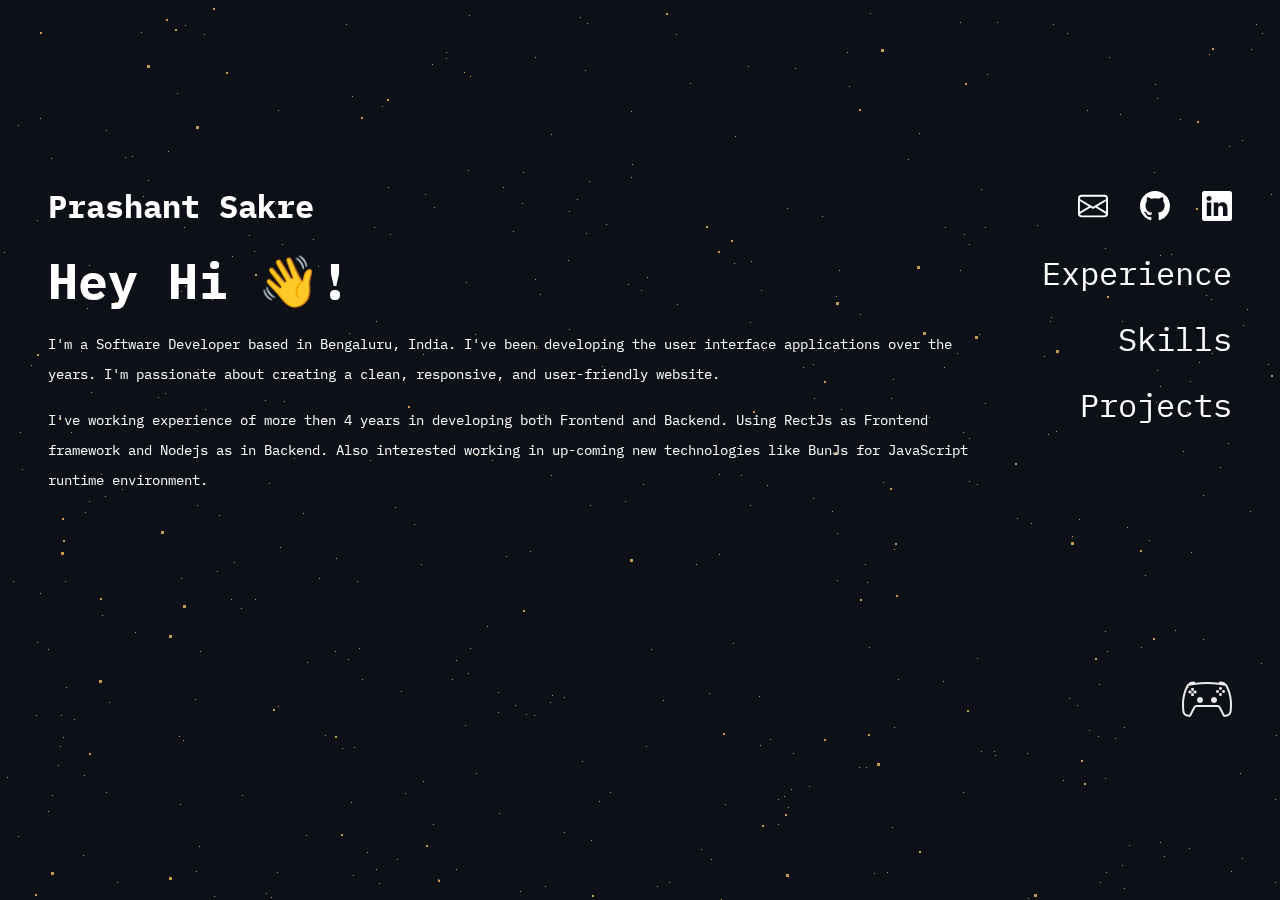
<file: index.html>
<!DOCTYPE html>
<html lang="en">

<head>
  <meta charset="UTF-8">
  <meta http-equiv="X-UA-Compatible" content="IE=edge">
  <meta name="viewport" content="width=device-width, initial-scale=1.0">
  <title>Prashant Sakre</title>

  <!-- Primary Meta Tags -->
  <title>Prashant Sakre</title>
  <meta name="title" content="Prashant Sakre" />
  <meta name="description" content="I'm a Software Developer based in Bengaluru, India. I develop software application. I'm passionate about creating a clean, responsive, and user-friendly applications." />

  <!-- Open Graph / Facebook -->
  <meta property="og:type" content="website" />
  <meta property="og:url" content="https://prashantsakre.github.io/PrashantSakre.io/" />
  <meta property="og:title" content="Prashant Sakre" />
  <meta property="og:description" content="I'm a Software Developer based in Bengaluru, India. I develop software application. I'm passionate about creating a clean, responsive, and user-friendly applications." />
  <meta property="og:image" content="https://raw.githubusercontent.com/PrashantSakre/PrashantSakre.io/main/assets/portfolio-screenshot.png" />

  <!-- Twitter -->
  <meta property="twitter:card" content="summary_large_image" />
  <meta property="twitter:url" content="https://prashantsakre.github.io/PrashantSakre.io/" />
  <meta property="twitter:title" content="Prashant Sakre" />
  <meta property="twitter:description" content="I'm a Software Developer based in Bengaluru, India. I develop software application. I'm passionate about creating a clean, responsive, and user-friendly applications." />
  <meta property="twitter:image" content="https://raw.githubusercontent.com/PrashantSakre/PrashantSakre.io/main/assets/portfolio-screenshot.png" />

  <link href="./starAnimation.css" rel="stylesheet">
  </link>
  <link href="./style.css" rel="stylesheet">
  </link>

  <!-- google fonts -->
  <link rel="preconnect" href="https://fonts.googleapis.com">
  <link rel="preconnect" href="https://fonts.gstatic.com" crossorigin>
  <link
    href="https://fonts.googleapis.com/css2?family=IBM+Plex+Mono:ital,wght@0,100;0,200;0,300;0,400;0,500;0,600;0,700;1,200;1,300;1,400;1,500;1,600;1,700&display=swap"
    rel="stylesheet">

  <link rel="preconnect" href="https://fonts.googleapis.com">
  <link rel="preconnect" href="https://fonts.gstatic.com" crossorigin>
  <link href="https://fonts.googleapis.com/css2?family=Press+Start+2P&display=swap" rel="stylesheet">

  <!-- Favicon -->
  <link rel="apple-touch-icon" sizes="180x180" href="https://raw.githubusercontent.com/PrashantSakre/PrashantSakre.io/main/assets/apple-touch-icon.png">
  <link rel="icon" type="image/png" sizes="32x32" href="https://raw.githubusercontent.com/PrashantSakre/PrashantSakre.io/main/assets/favicon-32x32.png">
  <link rel="icon" type="image/png" sizes="16x16" href="https://raw.githubusercontent.com/PrashantSakre/PrashantSakre.io/main/assets/favicon-16x16.png">
  <link rel="manifest" href="https://raw.githubusercontent.com/PrashantSakre/PrashantSakre.io/main/assets/site.webmanifest">

</head>

<body>
  <div class="bg-animation">
    <div id="stars"></div>
    <div id="stars2"></div>
    <div id="stars3"></div>
    <div id="stars4"></div>
  </div>

  <div id="root">
    <div id="root-container">

      <header>
        <div class="logo">
          <h1 style="cursor: pointer;" onclick="handleTabClick('welcome')">
            Prashant Sakre
          </h1>
        </div>
        <div class="social-links">
          <a href="mailto:sakre.prashant@gmail.com">
            <svg xmlns="http://www.w3.org/2000/svg" width="30" height="30" fill="currentColor" class="bi bi-envelope"
              viewBox="0 0 16 16">
              <path
                d="M0 4a2 2 0 0 1 2-2h12a2 2 0 0 1 2 2v8a2 2 0 0 1-2 2H2a2 2 0 0 1-2-2zm2-1a1 1 0 0 0-1 1v.217l7 4.2 7-4.2V4a1 1 0 0 0-1-1zm13 2.383-4.708 2.825L15 11.105zm-.034 6.876-5.64-3.471L8 9.583l-1.326-.795-5.64 3.47A1 1 0 0 0 2 13h12a1 1 0 0 0 .966-.741M1 11.105l4.708-2.897L1 5.383z" />
            </svg>
          </a>
          <a href="https://github.com/PrashantSakre">
            <svg xmlns="http://www.w3.org/2000/svg" width="30" height="30" fill="currentColor" class="bi bi-github"
              viewBox="0 0 16 16">
              <path
                d="M8 0C3.58 0 0 3.58 0 8c0 3.54 2.29 6.53 5.47 7.59.4.07.55-.17.55-.38 0-.19-.01-.82-.01-1.49-2.01.37-2.53-.49-2.69-.94-.09-.23-.48-.94-.82-1.13-.28-.15-.68-.52-.01-.53.63-.01 1.08.58 1.23.82.72 1.21 1.87.87 2.33.66.07-.52.28-.87.51-1.07-1.78-.2-3.64-.89-3.64-3.95 0-.87.31-1.59.82-2.15-.08-.2-.36-1.02.08-2.12 0 0 .67-.21 2.2.82.64-.18 1.32-.27 2-.27.68 0 1.36.09 2 .27 1.53-1.04 2.2-.82 2.2-.82.44 1.1.16 1.92.08 2.12.51.56.82 1.27.82 2.15 0 3.07-1.87 3.75-3.65 3.95.29.25.54.73.54 1.48 0 1.07-.01 1.93-.01 2.2 0 .21.15.46.55.38A8.012 8.012 0 0 0 16 8c0-4.42-3.58-8-8-8" />
            </svg>
          </a>
          <a href="https://www.linkedin.com/in/prashant-sakre-05/">
            <svg xmlns="http://www.w3.org/2000/svg" width="30" height="30" fill="currentColor" class="bi bi-linkedin"
              viewBox="0 0 16 16">
              <path
                d="M0 1.146C0 .513.526 0 1.175 0h13.65C15.474 0 16 .513 16 1.146v13.708c0 .633-.526 1.146-1.175 1.146H1.175C.526 16 0 15.487 0 14.854V1.146zm4.943 12.248V6.169H2.542v7.225h2.401m-1.2-8.212c.837 0 1.358-.554 1.358-1.248-.015-.709-.52-1.248-1.342-1.248-.822 0-1.359.54-1.359 1.248 0 .694.521 1.248 1.327 1.248h.016zm4.908 8.212V9.359c0-.216.016-.432.08-.586.173-.431.568-.878 1.232-.878.869 0 1.216.662 1.216 1.634v3.865h2.401V9.25c0-2.22-1.184-3.252-2.764-3.252-1.274 0-1.845.7-2.165 1.193v.025h-.016a5.54 5.54 0 0 1 .016-.025V6.169h-2.4c.03.678 0 7.225 0 7.225h2.4" />
            </svg>
          </a>
        </div>
      </header>
      <div class="main-contaienr">
        <div class="content">
          <div id="welcome" class="section-container section-active">
            <h1 style="font-size: 50px; margin-bottom: 1rem;">Hey Hi 👋! </h1>
            <p style="margin-bottom: 1rem;">I'm a Software Developer based in Bengaluru, India. I've been developing the user interface 
              applications over the years. I'm passionate about creating a clean, responsive, and user-friendly website.</p>
            <p>I've working experience of more then 4 years in developing both Frontend and Backend. Using RectJs as Frontend framework and
              Nodejs as in Backend. Also interested working in up-coming new technologies like BunJs for JavaScript
              runtime environment.</p>
          </div>
          <div id="experience" class="section-container">
            <h2>Experience</h2>
            <div class="details">
                <div class="card">
                  <div class="date">
                    <p>2024 - Present</p>
                  </div>
                  <div>
                    <h3>i-exceed</h3>
                    <h4>Senior Software Engineer</h4>
                    <p>i-exceed is a digital banking platform. Where Appzillon IDE is digital banking application development
                    platform. Appzillon IDE helps to develop platform independent applications.</p>
                    <p>Involved in developing features addition to the Appzillon library. Tools used are Tomcat server to build and
                    deploy applications and Vanila JavaScript for the Appzillon library.</p>
                    <div class="tags">
                      <ul class="tags-ul">
                        <li class="tags-li">
                          <div>JavaScript</div>
                        </li>
                        <li class="tags-li">
                          <div>Tomcat</div>
                        </li>
                        <li class="tags-li">
                          <div>IDE</div>
                        </li>
                      </ul>
                    </div>
                  </div>
                </div>
              <div class="card" data-open-modal-gloify>
                <div class="date">
                  <p>2021 - 2024&ensp;&ensp;&ensp;</p>
                </div>
                <div>
                  <h3><a href="https://www.gloify.com" target="_blank" ref="noopener">Gloify</a></h3>
                  <h4>Frontend Developer</h4>
                  <p>Deliver high quality robust production code for diverse array of projects for clients as well as in-house projects. Projects includes Fin-Tech application like Oaklane and Propel(x), E-commerce applications includes Arrivae and Inventsuite.</p>
                  <div class="tags">
                    <ul class="tags-ul">
                      <li class="tags-li">
                        <div>React</div>
                      </li>
                      <li class="tags-li">
                        <div>JavaScript</div>
                      </li>
                      <li class="tags-li">
                        <div>MaterialUI</div>
                      </li>
                      <li class="tags-li">
                        <div>HTML</div>
                      </li>
                      <li class="tags-li">
                        <div>CSS</div>
                      </li>
                    </ul>
                  </div>
                </div>
              </div>
            </div>
          </div>
          <div id="skills" class="section-container">
            <h2>Skills</h2>
            <div class="details">
              <div>
                <h3>Known languages</h3>
                <div class="tags">
                  <ul class="tags-ul">
                    <li class="tags-li">
                      <div>JavaScript</div>
                    </li>
                    <li class="tags-li">
                      <div>Python</div>
                    </li>
                  </ul>
                </div>
                <h3>Libraries</h3>
                <div class="tags">
                  <ul class="tags-ul">
                    <li class="tags-li">
                      <div>Bootstrap</div>
                    </li>
                    <li class="tags-li">
                      <div>JQuery</div>
                    </li>
                    <li class="tags-li">
                      <div>ReactJS</div>
                    </li>
                    <li class="tags-li">
                      <div>Redux</div>
                    </li>
                    <li class="tags-li">
                      <div>ExpressJs</div>
                    </li>
                    <li class="tags-li">
                      <div>ElysiaJs</div>
                    </li>
                    <li class="tags-li">
                      <div>Flask</div>
                    </li>
                  </ul>
                </div>
                <h3>Database languages and tools</h3>
                <div class="tags">
                  <ul class="tags-ul">
                    <li class="tags-li">
                      <div>SQL</div>
                    </li>
                    <li class="tags-li">
                      <div>Prisma ORM</div>
                    </li>
                    <li class="tags-li">
                      <div>MongoDB</div>
                    </li>
                  </ul>
                </div>
                <h3>UI Libraries</h3>
                <div class="tags">
                  <ul class="tags-ul">
                    <li class="tags-li">
                      <div>MaterialUI</div>
                    </li>
                    <li class="tags-li">
                      <div>Ant Designs</div>
                    </li>
                    <li class="tags-li">
                      <div>Fusion charts</div>
                    </li>
                  </ul>
                </div>
                <h3>Tools</h3>
                <div class="tags">
                  <ul class="tags-ul">
                    <li class="tags-li">
                      <div>BunJs</div>
                    </li>
                    <li class="tags-li">
                      <div>Github</div>
                    </li>
                    <li class="tags-li">
                      <div>Husky</div>
                    </li>
                    <li class="tags-li">
                      <div>AWS</div>
                    </li>
                    <li class="tags-li">
                      <div>CICD</div>
                    </li>
                  </ul>
                </div>
              </div>
            </div>
          </div>
          <div id="projects" class="section-container">
            <h2>Projects</h2>
            <div class="details">
              <div class="card2">
                <div class="date">
                  <p>Author, Sept 2021</p>
                </div>
                <div>
                  <h3><a href="https://github.com/PrashantSakre/easy-mql-composer" target="_blank" rel="noopener">Easy MQL Web Tool</a></h3>
                  <p>Easy MQL is an easy-to-use SQL like query language for MongoDB developed using pyparsing. I contributed in developing grammars and test cases for some of the language constructs. And developed Query composer for writing and running Easy MQL queries for MongoDB. Frontend is developed using vanilla JS, HTML, CSS and backend using Flask (Python). Watch <a href="https://youtu.be/y9OyOWtN-io" class="underline" target="_blank" rel="noopener">demo</a>.</p>
                  <div class="tags">
                    <ul class="tags-ul">
                      <li class="tags-li">
                        <div>Python</div>
                      </li>
                      <li class="tags-li">
                        <div>Flask</div>
                      </li>
                      <li class="tags-li">
                        <div>JavaScript</div>
                      </li>
                      <li class="tags-li">
                        <div>HTML</div>
                      </li>
                      <li class="tags-li">
                        <div>CSS</div>
                      </li>
                    </ul>
                  </div>
                </div>
              </div>
            </div>
          </div>
        </div>
        <div class="section-links">
          <div id="tab-links" class="list">
            <ul>
              <li class="tab-links" onclick="handleTabClick('experience')">Experience</li>
              <li class="tab-links" onclick="handleTabClick('skills')">Skills</li>
              <li class="tab-links" onclick="handleTabClick('projects')">Projects</li>
            </ul>
          </div>
          <div class="game-buton">
            <img class="open-game" src="./assets/icons8-ps-controller-50.png" alt="game-icon" data-open-modal-game>
          </div>
        </div>
      </div>

      <div class="overlay" data-overlay data-close-overlay-gloify></div>
      <div class="modal" data-modal-gloify>
        <div class="close-modal-button" data-close-modal-gloify>
          <svg xmlns="http://www.w3.org/2000/svg" width="16" height="16" fill="currentColor" class="bi bi-x-lg" viewBox="0 0 16 16">
            <path d="M2.146 2.854a.5.5 0 1 1 .708-.708L8 7.293l5.146-5.147a.5.5 0 0 1 .708.708L8.707 8l5.147 5.146a.5.5 0 0 1-.708.708L8 8.707l-5.146 5.147a.5.5 0 0 1-.708-.708L7.293 8z"/>
          </svg>
        </div>
        <div class="details">
          <div class="card2">
            <div class="date">
              <p>May 2023 - Present</p>
            </div>
            <div>
              <h2><a href="https://www.propelx.com" target="_blank" rel="noopener">Propel(x)</a></h2>
              <p>Propel(x) is a premier alternative Investments and Syndicates platform.
                Involved in the development of UI designs in WordPress, ruby on rails HAML templates and Javascript
                functionalities such as confetti. Also integrated ActiveCampaign UI forms in WordPress.</p>
              <div class="tags">
                <ul class="tags-ul">
                  <li class="tags-li">
                    <div>WordPress</div>
                  </li>
                  <li class="tags-li">
                    <div>Ruby on rails</div>
                  </li>
                  <li class="tags-li">
                    <div>JavaScript</div>
                  </li>
                  <li class="tags-li">
                    <div>HTML</div>
                  </li>
                  <li class="tags-li">
                    <div>CSS</div>
                  </li>
                </ul>
              </div>
            </div>
          </div>
          <div class="card2">
            <div class="date">
              <p>Jan 2023 - Apr 2023</p>
            </div>
            <div>
              <h2>Inventsuite</h2>
              <p>Application suite for creation and management of E-commerce stores.
                 Implemented the admin and customer portal using ReactJS and NextJS respectively.
                 Implemented the image crop feature and integrated charts using react-chartjs-2 library.</p>
              <div class="tags">
                <ul class="tags-ul">
                  <li class="tags-li">
                    <div>ReactJS</div>
                  </li>
                  <li class="tags-li">
                    <div>MaterialUI</div>
                  </li>
                  <li class="tags-li">
                    <div>react-chartjs-2</div>
                  </li>
                  <li class="tags-li">
                    <div>JavaScript</div>
                  </li>
                </ul>
              </div>
            </div>
          </div>
          <div class="card2">
            <div class="date">
              <p>Sep 2022 - Dec 2022</p>
            </div>
            <div>
              <h2><a href="https://www.mythiksha.com/" target="_blank" rel="noopener">Mythiksha</a></h2>
              <p>It is a job hiring platform which includes candidate, recruiter and course management.
                Completely developed the UI for Admin and Recruiter sites from ground up using React and Redux. Used both
                Material UI and Ant Design Themes.
                Integrated tools like ESLint and Prettier for maintaining good code quality. Also, automated them using Husky.
                Configured and deployed the frontend React bundle on AWS S3 bucket.</p>
              <div class="tags">
                <ul class="tags-ul">
                  <li class="tags-li">
                    <div>ReactJS</div>
                  </li>
                  <li class="tags-li">
                    <div>Redux</div>
                  </li>
                  <li class="tags-li">
                    <div>MaterialUI</div>
                  </li>
                  <li class="tags-li">
                    <div>AntDesign</div>
                  </li>
                  <li class="tags-li">
                    <div>JavaScript</div>
                  </li>
                </ul>
              </div>
            </div>
          </div>
          <div class="card2">
            <div class="date">
              <p>Mar 2022 - Aug 2022</p>
            </div>
            <div>
              <h2><a href="https://oaklanecapital.com/" target="_blank" ref="noopener">Oaklane</a></h2>
              <p>A cloud-based financial capital management system. Contributed to UI using React and Redux.
                 Implemented the graphs, tables and Heat Map using Fusion Chart, Ant design library and React respectively.
                 Completely implemented the UI for Discounted Cash Flow (DCF) feature involving calculations at front end.
                 Contributed to other UI features like the overview of a company, financial stats, competitors and ownership</p>
              <div class="tags">
                <ul class="tags-ul">
                  <li class="tags-li">
                    <div>ReactJS</div>
                  </li>
                  <li class="tags-li">
                    <div>Redux</div>
                  </li>
                  <li class="tags-li">
                    <div>AntDesign</div>
                  </li>
                  <li class="tags-li">
                    <div>Fusion Charts</div>
                  </li>
                </ul>
              </div>
            </div>
          </div>
          <div class="card2">
            <div class="date">
              <p>Aug 2021 - Feb 2022</p>
            </div>
            <div>
              <h2><a href="https://web.arrivae.com/" target="_blank" rel="noopener">Arrivae</a></h2>
              <p>Contributed to the development of UI using Angular, HTML, CSS and jQuery for <a href="https://web.arrivae.com/" target="_blank" rel="noopener">Arrivae Home page.</a>
                Involved in development and integration of admin application written using React and Material UI theme.</p>
              <div class="tags">
                <ul class="tags-ul">
                  <li class="tags-li">
                    <div>Angular</div>
                  </li>
                  <li class="tags-li">
                    <div>JavaScript</div>
                  </li>
                  <li class="tags-li">
                    <div>HTML</div>
                  </li>
                  <li class="tags-li">
                    <div>CSS</div>
                  </li>
                </ul>
              </div>
            </div>
          </div>
        </div>
      </div>
    </div>
  </div>

  <div data-overlay-game class="overlay-game"></div>
  <div data-modal-game class="modal-game">
    <div data-close-modal-game class="close-modal-button-game">
      <svg xmlns="http://www.w3.org/2000/svg" width="16" height="16" fill="currentColor" class="bi bi-x-lg" viewBox="0 0 16 16">
        <path d="M2.146 2.854a.5.5 0 1 1 .708-.708L8 7.293l5.146-5.147a.5.5 0 0 1 .708.708L8.707 8l5.147 5.146a.5.5 0 0 1-.708.708L8 8.707l-5.146 5.147a.5.5 0 0 1-.708-.708L7.293 8z"/>
      </svg>
    </div>
    <div>
      <div class="game-describe">
        <h1>Space Wars</h1>
        <p data-js="typing">A long time ago in a galaxy far, far away, the serenity of our beloved Earth 🌍 is on the extraterrestrial 👾 invaders loom ominously. To advance this impending cosmic attack, the leader of the Earth decree the creation of a elite and unprecedented task force: S.P.D. (Space Petrol Delta). And amidst the chosen warriors of this celestial battalion, you stand appointed, entrusted with a singular mission - to halt the relentless invasion and restore the coveted peace of our dear Earth. The fate of our world now rests in your valiant hands. May you emerge triumphant and bring an end to the Interstellar menace that threatens our very existence. The saga unfolds, and the destiny of Earth awaits your heroic intervention 🌌🚀🌏 </p>
      </div>
      <div class="keybinds-container">
        <div class="keybinds">
          <svg xmlns="http://www.w3.org/2000/svg" width="40" height="40" viewBox="0 0 24 24"><path d="M18 9v4H6V9H4v6h16V9z"/></svg>
          <p>- > Shoot Laser</p>
        </div>
        <div class="keybinds">
          <svg xmlns="http://www.w3.org/2000/svg" width="30" height="30" fill="currentColor" class="bi bi-arrow-left" viewBox="0 0 16 16">
            <path fill-rule="evenodd" d="M15 8a.5.5 0 0 0-.5-.5H2.707l3.147-3.146a.5.5 0 1 0-.708-.708l-4 4a.5.5 0 0 0 0 .708l4 4a.5.5 0 0 0 .708-.708L2.707 8.5H14.5A.5.5 0 0 0 15 8"/>
          </svg>
          <svg xmlns="http://www.w3.org/2000/svg" width="30" height="30" fill="currentColor" class="bi bi-arrow-right" viewBox="0 0 16 16">
            <path fill-rule="evenodd" d="M1 8a.5.5 0 0 1 .5-.5h11.793l-3.147-3.146a.5.5 0 0 1 .708-.708l4 4a.5.5 0 0 1 0 .708l-4 4a.5.5 0 0 1-.708-.708L13.293 8.5H1.5A.5.5 0 0 1 1 8"/>
          </svg>
          <p>- > Move Right and Left / Use Mouse</p>
        </div>
      </div>
      <div class="about-game">
        <h2>About Game</h2>
        <p>The game is Completely developed in Vanilla JavaScript and is rendered in canvas tag. Complete source code can be seen <a href="https://github.com/PrashantSakre/PrashantSakre.io" target="_blank" rel="noopener">here</a>.</p>
      </div>
    </div>
  </div>

  <!-- Game  -->

  <div id="root-game">
    <div class="title">
      <h1>SPACE WARS</h1>
    </div>
    <div class="start-button">
      <button class="" >Start</button>
    </div>

    <div id="game_stats">
      <h1 id="score">0</h1>
      <button class="icon-button" id="game-info-button">
        <svg xmlns="http://www.w3.org/2000/svg" width="40" height="40" fill="currentColor" class="bi bi-info" viewBox="0 0 16 16">
          <path d="m8.93 6.588-2.29.287-.082.38.45.083c.294.07.352.176.288.469l-.738 3.468c-.194.897.105 1.319.808 1.319.545 0 1.178-.252 1.465-.598l.088-.416c-.2.176-.492.246-.686.246-.275 0-.375-.193-.304-.533zM9 4.5a1 1 0 1 1-2 0 1 1 0 0 1 2 0"/>
        </svg>
      </button>
      <button class="icon-button" id="close-game-button">
        <svg xmlns="http://www.w3.org/2000/svg" width="30" height="30" fill="currentColor" class="bi bi-escape" viewBox="0 0 16 16">
          <path d="M8.538 1.02a.5.5 0 1 0-.076.998 6 6 0 1 1-6.445 6.444.5.5 0 0 0-.997.076A7 7 0 1 0 8.538 1.02Z"/>
          <path d="M7.096 7.828a.5.5 0 0 0 .707-.707L2.707 2.025h2.768a.5.5 0 1 0 0-1H1.5a.5.5 0 0 0-.5.5V5.5a.5.5 0 0 0 1 0V2.732z"/>
        </svg>
      </button>
      <h1 id="max_score">0</h1>
    </div>
    <canvas id="game-canvs"></canvas>
  </div>


  <script type="module" src="./Game/init.js"></script>
  <script src="./app.js"></script>
</body>
</html>
</file>
<file: starAnimation.css>
.full-wh {
  position: absolute;
  top: 0px;
  left: 0px;
  bottom: 0px;
  width: 100%;
}

.bg-animation {
  position: fixed;
  top: 0;
  left: 0;
  width: 100%;
  height: 100%;
}

.bg-animation {
  position: fixed;
  top: 0;
  left: 0;
  width: 100%;
  height: 100%;
  z-index: -1;
}

#stars {
  width: 1px;
  height: 1px;
  background: transparent;
  box-shadow: 117px 1613px #c49952, 1488px 635px #c49952, 944px 914px #c49952, 647px 277px #c49952, 1792px 1205px #c49952, 656px 1517px #c49952, 820px 1839px #c49952, 1153px 1400px #c49952, 870px 13px #c49952, 550px 702px #c49952, 1155px 1056px #c49952, 88px 1709px #c49952, 1450px 1090px #c49952, 1929px 457px #c49952, 1390px 905px #c49952, 1771px 269px #c49952, 1741px 669px #c49952, 432px 64px #c49952, 563px 996px #c49952, 1918px 1873px #c49952, 1845px 1211px #c49952, 231px 1503px #c49952, 37px 220px #c49952, 1970px 495px #c49952, 1812px 925px #c49952, 67px 1398px #c49952, 535px 279px #c49952, 1837px 829px #c49952, 1945px 685px #c49952, 1677px 1817px #c49952, 1317px 1415px #c49952, 1785px 905px #c49952, 1787px 1554px #c49952, 802px 1296px #c49952, 512px 1101px #c49952, 583px 1364px #c49952, 336px 558px #c49952, 979px 334px #c49952, 106px 792px #c49952, 204px 34px #c49952, 1845px 1763px #c49952, 445px 1599px #c49952, 386px 453px #c49952, 471px 952px #c49952, 1466px 1676px #c49952, 1885px 303px #c49952, 51px 1717px #c49952, 1211px 299px #c49952, 1546px 1887px #c49952, 1067px 33px #c49952, 1088px 1326px #c49952, 1938px 760px #c49952, 470px 648px #c49952, 1213px 269px #c49952, 1767px 78px #c49952, 977px 976px #c49952, 1926px 175px #c49952, 722px 1512px #c49952, 945px 227px #c49952, 1811px 99px #c49952, 1912px 1406px #c49952, 1602px 1243px #c49952, 610px 449px #c49952, 654px 1393px #c49952, 1930px 1193px #c49952, 258px 1184px #c49952, 89px 265px #c49952, 824px 1494px #c49952, 1506px 1435px #c49952, 1027px 753px #c49952, 1px 1197px #c49952, 530px 1161px #c49952, 864px 1555px #c49952, 1610px 1604px #c49952, 1035px 1114px #c49952, 1456px 133px #c49952, 1196px 1253px #c49952, 361px 1037px #c49952, 834px 351px #c49952, 436px 1676px #c49952, 1194px 1007px #c49952, 1141px 647px #c49952, 319px 454px #c49952, 937px 1769px #c49952, 1872px 1013px #c49952, 733px 643px #c49952, 1250px 511px #c49952, 189px 296px #c49952, 1639px 163px #c49952, 1584px 336px #c49952, 1912px 1343px #c49952, 1298px 1307px #c49952, 1750px 902px #c49952, 1129px 845px #c49952, 1899px 1470px #c49952, 1427px 232px #c49952, 1391px 838px #c49952, 1225px 1819px #c49952, 190px 1366px #c49952, 1865px 518px #c49952, 203px 1383px #c49952, 1455px 614px #c49952, 423px 354px #c49952, 1678px 1790px #c49952, 241px 608px #c49952, 1089px 730px #c49952, 1342px 38px #c49952, 1848px 249px #c49952, 1874px 1785px #c49952, 1040px 1837px #c49952, 751px 261px #c49952, 510px 1975px #c49952, 52px 795px #c49952, 1786px 1310px #c49952, 498px 712px #c49952, 190px 375px #c49952, 1341px 722px #c49952, 43px 1394px #c49952, 1821px 1687px #c49952, 106px 130px #c49952, 1717px 1978px #c49952, 168px 151px #c49952, 183px 740px #c49952, 945px 1381px #c49952, 669px 1170px #c49952, 1285px 1816px #c49952, 110px 1217px #c49952, 1623px 813px #c49952, 869px 647px #c49952, 867px 582px #c49952, 735px 1240px #c49952, 519px 1896px #c49952, 132px 156px #c49952, 1649px 193px #c49952, 241px 1109px #c49952, 643px 484px #c49952, 574px 1282px #c49952, 1952px 564px #c49952, 1978px 145px #c49952, 329px 903px #c49952, 1674px 617px #c49952, 1978px 558px #c49952, 1808px 1715px #c49952, 1526px 1238px #c49952, 475px 1330px #c49952, 810px 425px #c49952, 1709px 634px #c49952, 1658px 336px #c49952, 425px 194px #c49952, 352px 96px #c49952, 148px 180px #c49952, 1139px 1046px #c49952, 1809px 1233px #c49952, 1669px 171px #c49952, 263px 1394px #c49952, 534px 715px #c49952, 396px 1008px #c49952, 589px 1445px #c49952, 1190px 381px #c49952, 1709px 279px #c49952, 520px 891px #c49952, 1136px 1867px #c49952, 1280px 1233px #c49952, 836px 296px #c49952, 1348px 646px #c49952, 1539px 913px #c49952, 423px 781px #c49952, 1271px 1805px #c49952, 696px 564px #c49952, 1549px 804px #c49952, 303px 1555px #c49952, 1449px 1903px #c49952, 66px 687px #c49952, 1164px 856px #c49952, 1958px 1326px #c49952, 125px 157px #c49952, 508px 1669px #c49952, 465px 725px #c49952, 1925px 1440px #c49952, 405px 793px #c49952, 278px 110px #c49952, 1084px 1065px #c49952, 1077px 705px #c49952, 663px 1844px #c49952, 734px 263px #c49952, 870px 1761px #c49952, 103px 1169px #c49952, 1506px 1295px #c49952, 1883px 926px #c49952, 335px 1361px #c49952, 1126px 1284px #c49952, 257px 1165px #c49952, 837px 580px #c49952, 1211px 1362px #c49952, 1137px 1380px #c49952, 135px 632px #c49952, 1491px 1965px #c49952, 1098px 195px #c49952, 506px 417px #c49952, 693px 1243px #c49952, 622px 1862px #c49952, 1412px 1343px #c49952, 948px 1894px #c49952, 1315px 1363px #c49952, 754px 1098px #c49952, 1931px 930px #c49952, 1831px 342px #c49952, 1751px 1839px #c49952, 84px 775px #c49952, 1662px 1488px #c49952, 617px 1769px #c49952, 1869px 1292px #c49952, 963px 432px #c49952, 371px 1114px #c49952, 37px 642px #c49952, 21px 1184px #c49952, 602px 366px #c49952, 414px 524px #c49952, 282px 244px #c49952, 1689px 868px #c49952, 943px 681px #c49952, 898px 679px #c49952, 449px 1774px #c49952, 1678px 1313px #c49952, 475px 1811px #c49952, 1146px 1509px #c49952, 1151px 1863px #c49952, 1617px 846px #c49952, 82px 1077px #c49952, 324px 1317px #c49952, 1516px 885px #c49952, 1706px 1526px #c49952, 1925px 1180px #c49952, 553px 967px #c49952, 1072px 536px #c49952, 1715px 1816px #c49952, 185px 286px #c49952, 1362px 1600px #c49952, 628px 1938px #c49952, 1187px 412px #c49952, 569px 211px #c49952, 1959px 1356px #c49952, 1571px 105px #c49952, 319px 1111px #c49952, 36px 1364px #c49952, 502px 1788px #c49952, 1051px 1993px #c49952, 1617px 773px #c49952, 424px 1507px #c49952, 1623px 1955px #c49952, 307px 662px #c49952, 183px 1048px #c49952, 1919px 1453px #c49952, 1006px 1817px #c49952, 468px 673px #c49952, 1142px 1375px #c49952, 1228px 443px #c49952, 1734px 552px #c49952, 20px 1041px #c49952, 1783px 334px #c49952, 98px 1237px #c49952, 1356px 1940px #c49952, 853px 1779px #c49952, 1910px 560px #c49952, 1174px 1656px #c49952, 110px 1724px #c49952, 542px 1771px #c49952, 1758px 1931px #c49952, 1463px 1401px #c49952, 1155px 84px #c49952, 1504px 835px #c49952, 750px 322px #c49952, 407px 1900px #c49952, 1600px 1141px #c49952, 657px 886px #c49952, 526px 714px #c49952, 18px 836px #c49952, 1546px 1548px #c49952, 22px 469px #c49952, 594px 1466px #c49952, 1160px 1078px #c49952, 627px 1055px #c49952, 195px 699px #c49952, 1099px 684px #c49952, 530px 551px #c49952, 1160px 1325px #c49952, 894px 727px #c49952, 1157px 98px #c49952, 136px 1483px #c49952, 1875px 1975px #c49952, 1803px 566px #c49952, 318px 1073px #c49952, 1866px 1656px #c49952, 543px 414px #c49952, 719px 474px #c49952, 1115px 738px #c49952, 353px 875px #c49952, 184px 1938px #c49952, 1854px 1534px #c49952, 420px 1698px #c49952, 1480px 1550px #c49952, 522px 203px #c49952, 1897px 1904px #c49952, 975px 1708px #c49952, 1774px 602px #c49952, 1908px 274px #c49952, 61px 715px #c49952, 983px 1156px #c49952, 326px 1013px #c49952, 641px 290px #c49952, 1522px 120px #c49952, 405px 1637px #c49952, 1021px 1099px #c49952, 631px 1145px #c49952, 982px 1967px #c49952, 200px 651px #c49952, 795px 351px #c49952, 790px 1082px #c49952, 144px 1572px #c49952, 1542px 901px #c49952, 158px 1524px #c49952, 849px 1843px #c49952, 1807px 203px #c49952, 1747px 45px #c49952, 1603px 1738px #c49952, 617px 1966px #c49952, 342px 748px #c49952, 1779px 1173px #c49952, 1428px 152px #c49952, 589px 1998px #c49952, 1940px 1838px #c49952, 115px 272px #c49952, 1217px 1395px #c49952, 1402px 1491px #c49952, 1833px 1814px #c49952, 243px 966px #c49952, 319px 578px #c49952, 813px 364px #c49952, 669px 882px #c49952, 551px 134px #c49952, 1819px 920px #c49952, 740px 1826px #c49952, 1021px 952px #c49952, 1575px 453px #c49952, 324px 419px #c49952, 929px 417px #c49952, 885px 1112px #c49952, 503px 187px #c49952, 1908px 362px #c49952, 1063px 1601px #c49952, 169px 1792px #c49952, 789px 963px #c49952, 1697px 948px #c49952, 1761px 1810px #c49952, 1844px 1591px #c49952, 1709px 949px #c49952, 1402px 1396px #c49952, 1037px 225px #c49952, 1832px 518px #c49952, 1728px 1782px #c49952, 194px 1421px #c49952, 1395px 742px #c49952, 1478px 1325px #c49952, 40px 593px #c49952, 1732px 117px #c49952, 51px 158px #c49952, 1598px 1672px #c49952, 701px 849px #c49952, 1403px 1979px #c49952, 145px 1414px #c49952, 550px 906px #c49952, 1366px 460px #c49952, 142px 1379px #c49952, 34px 1864px #c49952, 1346px 308px #c49952, 293px 998px #c49952, 21px 1868px #c49952, 540px 1033px #c49952, 60px 746px #c49952, 1602px 1476px #c49952, 180px 804px #c49952, 345px 1982px #c49952, 1439px 640px #c49952, 939px 1834px #c49952, 20px 432px #c49952, 492px 1549px #c49952, 109px 1579px #c49952, 1796px 1403px #c49952, 1079px 519px #c49952, 1664px 389px #c49952, 1627px 1061px #c49952, 823px 419px #c49952, 1399px 1882px #c49952, 1906px 344px #c49952, 1189px 848px #c49952, 117px 882px #c49952, 1262px 33px #c49952, 1048px 434px #c49952, 1208px 1309px #c49952, 1616px 408px #c49952, 1833px 853px #c49952, 1433px 1656px #c49952, 811px 1861px #c49952, 439px 1672px #c49952, 1105px 248px #c49952, 328px 1652px #c49952, 13px 1658px #c49952, 685px 987px #c49952, 985px 403px #c49952, 1664px 1206px #c49952, 1993px 1925px #c49952, 440px 917px #c49952, 1835px 319px #c49952, 1404px 1907px #c49952, 624px 1443px #c49952, 843px 954px #c49952, 478px 1567px #c49952, 895px 1602px #c49952, 1231px 871px #c49952, 1267px 1646px #c49952, 475px 334px #c49952, 784px 796px #c49952, 1294px 199px #c49952, 109px 702px #c49952, 1978px 362px #c49952, 291px 940px #c49952, 971px 1343px #c49952, 74px 719px #c49952, 36px 715px #c49952, 1007px 1423px #c49952, 860px 314px #c49952, 631px 177px #c49952, 1900px 1590px #c49952, 1239px 1348px #c49952, 1346px 1270px #c49952, 1934px 1475px #c49952, 1553px 559px #c49952, 588px 1969px #c49952, 670px 1269px #c49952, 1484px 376px #c49952, 20px 1424px #c49952, 1396px 8px #c49952, 969px 244px #c49952, 1807px 538px #c49952, 1873px 891px #c49952, 636px 1142px #c49952, 1474px 1562px #c49952, 763px 350px #c49952, 663px 700px #c49952, 500px 1469px #c49952, 1302px 722px #c49952, 181px 291px #c49952, 266px 893px #c49952, 1403px 654px #c49952, 492px 460px #c49952, 1503px 1369px #c49952, 23px 1662px #c49952, 349px 333px #c49952, 1435px 1017px #c49952, 1441px 705px #c49952, 1708px 1446px #c49952, 1041px 911px #c49952, 1063px 780px #c49952, 1158px 1356px #c49952, 767px 1454px #c49952, 1912px 797px #c49952, 1731px 1759px #c49952, 1378px 1390px #c49952, 1815px 1364px #c49952, 960px 270px #c49952, 1343px 427px #c49952, 275px 203px #c49952, 1319px 1092px #c49952, 1455px 770px #c49952, 283px 1503px #c49952, 1505px 901px #c49952, 1738px 1561px #c49952, 1526px 1935px #c49952, 1757px 669px #c49952, 1640px 620px #c49952, 1750px 722px #c49952, 748px 66px #c49952, 1149px 540px #c49952, 159px 953px #c49952, 200px 1426px #c49952, 515px 1110px #c49952, 1552px 737px #c49952, 1094px 1459px #c49952, 778px 799px #c49952, 1031px 523px #c49952, 743px 1825px #c49952, 1100px 882px #c49952, 1088px 1836px #c49952, 255px 599px #c49952, 67px 1361px #c49952, 247px 1721px #c49952, 1722px 346px #c49952, 1822px 155px #c49952, 452px 1973px #c49952, 415px 1960px #c49952, 1109px 57px #c49952, 273px 1392px #c49952, 404px 1071px #c49952, 1212px 353px #c49952, 370px 460px #c49952, 795px 1523px #c49952, 1932px 340px #c49952, 51px 1473px #c49952, 1268px 364px #c49952, 1512px 1862px #c49952, 1678px 1801px #c49952, 1796px 579px #c49952, 254px 251px #c49952, 1466px 1717px #c49952, 893px 379px #c49952, 1153px 923px #c49952, 913px 1808px #c49952, 791px 789px #c49952, 417px 1924px #c49952, 1336px 1599px #c49952, 1695px 908px #c49952, 1120px 114px #c49952, 493px 1949px #c49952, 68px 1905px #c49952, 969px 481px #c49952, 1420px 1095px #c49952, 800px 1117px #c49952, 390px 234px #c49952, 356px 1644px #c49952, 1098px 1486px #c49952, 1360px 521px #c49952, 149px 1198px #c49952, 354px 747px #c49952, 1749px 487px #c49952, 470px 76px #c49952, 1672px 289px #c49952, 1731px 545px #c49952, 1547px 1590px #c49952, 498px 692px #c49952, 398px 1592px #c49952, 1846px 1237px #c49952, 1537px 1474px #c49952, 1726px 1374px #c49952, 1922px 858px #c49952, 376px 321px #c49952, 985px 227px #c49952, 234px 1421px #c49952, 760px 745px #c49952, 1990px 1132px #c49952, 1560px 1597px #c49952, 338px 1310px #c49952, 1924px 1664px #c49952, 547px 1747px #c49952, 1639px 1282px #c49952, 1202px 337px #c49952, 1985px 779px #c49952, 737px 456px #c49952, 89px 501px #c49952, 963px 792px #c49952, 655px 1447px #c49952, 1492px 1994px #c49952, 1171px 254px #c49952, 892px 827px #c49952, 1735px 442px #c49952, 1474px 1187px #c49952, 846px 1518px #c49952, 557px 1805px #c49952, 738px 945px #c49952, 795px 68px #c49952, 663px 1956px #c49952, 1607px 290px #c49952, 1524px 15px #c49952, 1097px 1911px #c49952, 157px 1939px #c49952, 935px 1065px #c49952, 1809px 1708px #c49952, 164px 1157px #c49952, 83px 855px #c49952, 625px 501px #c49952, 814px 398px #c49952, 552px 695px #c49952, 597px 1546px #c49952, 1237px 1417px #c49952, 628px 284px #c49952, 866px 767px #c49952, 1403px 1394px #c49952, 765px 1563px #c49952, 1648px 109px #c49952, 1205px 1659px #c49952, 921px 1313px #c49952, 1319px 243px #c49952, 18px 125px #c49952, 7px 777px #c49952, 181px 418px #c49952, 1062px 1892px #c49952, 382px 106px #c49952, 994px 751px #c49952, 964px 234px #c49952, 40px 118px #c49952, 278px 706px #c49952, 1540px 1978px #c49952, 425px 1661px #c49952, 1050px 321px #c49952, 735px 1729px #c49952, 1438px 260px #c49952, 1229px 1109px #c49952, 186px 1041px #c49952, 244px 1184px #c49952, 392px 1472px #c49952, 670px 1249px #c49952, 1260px 1443px #c49952, 1977px 1511px #c49952, 1240px 773px #c49952, 303px 513px #c49952, 63px 1530px #c49952, 610px 792px #c49952, 1987px 1647px #c49952, 676px 1597px #c49952, 1740px 1244px #c49952, 816px 1661px #c49952, 351px 802px #c49952, 252px 1082px #c49952, 31px 365px #c49952, 1453px 984px #c49952, 667px 1233px #c49952, 1247px 1800px #c49952, 839px 270px #c49952, 775px 913px #c49952, 1966px 1398px #c49952, 499px 813px #c49952, 922px 1982px #c49952, 1409px 1902px #c49952, 1499px 1766px #c49952, 721px 899px #c49952, 788px 807px #c49952, 989px 1355px #c49952, 1248px 1274px #c49952, 849px 1091px #c49952, 1799px 1036px #c49952, 1486px 700px #c49952, 170px 1989px #c49952, 1275px 799px #c49952, 772px 2000px #c49952, 1642px 362px #c49952, 216px 940px #c49952, 1893px 281px #c49952, 1944px 1298px #c49952, 1294px 400px #c49952, 1523px 441px #c49952, 1829px 340px #c49952, 468px 170px #c49952, 1099px 967px #c49952, 1331px 665px #c49952, 1174px 1553px #c49952, 1567px 325px #c49952, 1028px 1399px #c49952, 781px 1451px #c49952, 1912px 1954px #c49952, 874px 873px #c49952, 1298px 1722px #c49952, 1879px 706px #c49952, 57px 1221px #c49952, 1116px 1432px #c49952, 48px 811px #c49952, 101px 916px #c49952, 677px 304px #c49952, 1203px 639px #c49952, 1391px 199px #c49952, 1895px 1988px #c49952, 1462px 1023px #c49952, 1216px 1751px #c49952, 1261px 663px #c49952, 1290px 1119px #c49952, 137px 1793px #c49952, 1052px 1470px #c49952, 1561px 226px #c49952, 1156px 402px #c49952, 709px 693px #c49952, 1040px 1911px #c49952, 1624px 1115px #c49952, 551px 475px #c49952, 416px 1090px #c49952, 1183px 451px #c49952, 58px 765px #c49952, 743px 1016px #c49952, 198px 369px #c49952, 1645px 1503px #c49952, 997px 22px #c49952, 1447px 1323px #c49952, 379px 883px #c49952, 1171px 1195px #c49952, 919px 133px #c49952, 1400px 517px #c49952, 725px 804px #c49952, 1600px 699px #c49952, 357px 581px #c49952, 266px 1713px #c49952, 848px 1749px #c49952, 1963px 1045px #c49952, 119px 1136px #c49952;
  -webkit-animation: animStar 50s linear infinite;
  -moz-animation: animStar 50s linear infinite;
  -ms-animation: animStar 50s linear infinite;
  animation: animStar 50s linear infinite;
}

#stars:after {
  content: " ";
  position: absolute;
  top: 2000px;
  width: 1px;
  height: 1px;
  background: transparent;
  box-shadow: 117px 1613px #c49952, 1488px 635px #c49952, 944px 914px #c49952, 647px 277px #c49952, 1792px 1205px #c49952, 656px 1517px #c49952, 820px 1839px #c49952, 1153px 1400px #c49952, 870px 13px #c49952, 550px 702px #c49952, 1155px 1056px #c49952, 88px 1709px #c49952, 1450px 1090px #c49952, 1929px 457px #c49952, 1390px 905px #c49952, 1771px 269px #c49952, 1741px 669px #c49952, 432px 64px #c49952, 563px 996px #c49952, 1918px 1873px #c49952, 1845px 1211px #c49952, 231px 1503px #c49952, 37px 220px #c49952, 1970px 495px #c49952, 1812px 925px #c49952, 67px 1398px #c49952, 535px 279px #c49952, 1837px 829px #c49952, 1945px 685px #c49952, 1677px 1817px #c49952, 1317px 1415px #c49952, 1785px 905px #c49952, 1787px 1554px #c49952, 802px 1296px #c49952, 512px 1101px #c49952, 583px 1364px #c49952, 336px 558px #c49952, 979px 334px #c49952, 106px 792px #c49952, 204px 34px #c49952, 1845px 1763px #c49952, 445px 1599px #c49952, 386px 453px #c49952, 471px 952px #c49952, 1466px 1676px #c49952, 1885px 303px #c49952, 51px 1717px #c49952, 1211px 299px #c49952, 1546px 1887px #c49952, 1067px 33px #c49952, 1088px 1326px #c49952, 1938px 760px #c49952, 470px 648px #c49952, 1213px 269px #c49952, 1767px 78px #c49952, 977px 976px #c49952, 1926px 175px #c49952, 722px 1512px #c49952, 945px 227px #c49952, 1811px 99px #c49952, 1912px 1406px #c49952, 1602px 1243px #c49952, 610px 449px #c49952, 654px 1393px #c49952, 1930px 1193px #c49952, 258px 1184px #c49952, 89px 265px #c49952, 824px 1494px #c49952, 1506px 1435px #c49952, 1027px 753px #c49952, 1px 1197px #c49952, 530px 1161px #c49952, 864px 1555px #c49952, 1610px 1604px #c49952, 1035px 1114px #c49952, 1456px 133px #c49952, 1196px 1253px #c49952, 361px 1037px #c49952, 834px 351px #c49952, 436px 1676px #c49952, 1194px 1007px #c49952, 1141px 647px #c49952, 319px 454px #c49952, 937px 1769px #c49952, 1872px 1013px #c49952, 733px 643px #c49952, 1250px 511px #c49952, 189px 296px #c49952, 1639px 163px #c49952, 1584px 336px #c49952, 1912px 1343px #c49952, 1298px 1307px #c49952, 1750px 902px #c49952, 1129px 845px #c49952, 1899px 1470px #c49952, 1427px 232px #c49952, 1391px 838px #c49952, 1225px 1819px #c49952, 190px 1366px #c49952, 1865px 518px #c49952, 203px 1383px #c49952, 1455px 614px #c49952, 423px 354px #c49952, 1678px 1790px #c49952, 241px 608px #c49952, 1089px 730px #c49952, 1342px 38px #c49952, 1848px 249px #c49952, 1874px 1785px #c49952, 1040px 1837px #c49952, 751px 261px #c49952, 510px 1975px #c49952, 52px 795px #c49952, 1786px 1310px #c49952, 498px 712px #c49952, 190px 375px #c49952, 1341px 722px #c49952, 43px 1394px #c49952, 1821px 1687px #c49952, 106px 130px #c49952, 1717px 1978px #c49952, 168px 151px #c49952, 183px 740px #c49952, 945px 1381px #c49952, 669px 1170px #c49952, 1285px 1816px #c49952, 110px 1217px #c49952, 1623px 813px #c49952, 869px 647px #c49952, 867px 582px #c49952, 735px 1240px #c49952, 519px 1896px #c49952, 132px 156px #c49952, 1649px 193px #c49952, 241px 1109px #c49952, 643px 484px #c49952, 574px 1282px #c49952, 1952px 564px #c49952, 1978px 145px #c49952, 329px 903px #c49952, 1674px 617px #c49952, 1978px 558px #c49952, 1808px 1715px #c49952, 1526px 1238px #c49952, 475px 1330px #c49952, 810px 425px #c49952, 1709px 634px #c49952, 1658px 336px #c49952, 425px 194px #c49952, 352px 96px #c49952, 148px 180px #c49952, 1139px 1046px #c49952, 1809px 1233px #c49952, 1669px 171px #c49952, 263px 1394px #c49952, 534px 715px #c49952, 396px 1008px #c49952, 589px 1445px #c49952, 1190px 381px #c49952, 1709px 279px #c49952, 520px 891px #c49952, 1136px 1867px #c49952, 1280px 1233px #c49952, 836px 296px #c49952, 1348px 646px #c49952, 1539px 913px #c49952, 423px 781px #c49952, 1271px 1805px #c49952, 696px 564px #c49952, 1549px 804px #c49952, 303px 1555px #c49952, 1449px 1903px #c49952, 66px 687px #c49952, 1164px 856px #c49952, 1958px 1326px #c49952, 125px 157px #c49952, 508px 1669px #c49952, 465px 725px #c49952, 1925px 1440px #c49952, 405px 793px #c49952, 278px 110px #c49952, 1084px 1065px #c49952, 1077px 705px #c49952, 663px 1844px #c49952, 734px 263px #c49952, 870px 1761px #c49952, 103px 1169px #c49952, 1506px 1295px #c49952, 1883px 926px #c49952, 335px 1361px #c49952, 1126px 1284px #c49952, 257px 1165px #c49952, 837px 580px #c49952, 1211px 1362px #c49952, 1137px 1380px #c49952, 135px 632px #c49952, 1491px 1965px #c49952, 1098px 195px #c49952, 506px 417px #c49952, 693px 1243px #c49952, 622px 1862px #c49952, 1412px 1343px #c49952, 948px 1894px #c49952, 1315px 1363px #c49952, 754px 1098px #c49952, 1931px 930px #c49952, 1831px 342px #c49952, 1751px 1839px #c49952, 84px 775px #c49952, 1662px 1488px #c49952, 617px 1769px #c49952, 1869px 1292px #c49952, 963px 432px #c49952, 371px 1114px #c49952, 37px 642px #c49952, 21px 1184px #c49952, 602px 366px #c49952, 414px 524px #c49952, 282px 244px #c49952, 1689px 868px #c49952, 943px 681px #c49952, 898px 679px #c49952, 449px 1774px #c49952, 1678px 1313px #c49952, 475px 1811px #c49952, 1146px 1509px #c49952, 1151px 1863px #c49952, 1617px 846px #c49952, 82px 1077px #c49952, 324px 1317px #c49952, 1516px 885px #c49952, 1706px 1526px #c49952, 1925px 1180px #c49952, 553px 967px #c49952, 1072px 536px #c49952, 1715px 1816px #c49952, 185px 286px #c49952, 1362px 1600px #c49952, 628px 1938px #c49952, 1187px 412px #c49952, 569px 211px #c49952, 1959px 1356px #c49952, 1571px 105px #c49952, 319px 1111px #c49952, 36px 1364px #c49952, 502px 1788px #c49952, 1051px 1993px #c49952, 1617px 773px #c49952, 424px 1507px #c49952, 1623px 1955px #c49952, 307px 662px #c49952, 183px 1048px #c49952, 1919px 1453px #c49952, 1006px 1817px #c49952, 468px 673px #c49952, 1142px 1375px #c49952, 1228px 443px #c49952, 1734px 552px #c49952, 20px 1041px #c49952, 1783px 334px #c49952, 98px 1237px #c49952, 1356px 1940px #c49952, 853px 1779px #c49952, 1910px 560px #c49952, 1174px 1656px #c49952, 110px 1724px #c49952, 542px 1771px #c49952, 1758px 1931px #c49952, 1463px 1401px #c49952, 1155px 84px #c49952, 1504px 835px #c49952, 750px 322px #c49952, 407px 1900px #c49952, 1600px 1141px #c49952, 657px 886px #c49952, 526px 714px #c49952, 18px 836px #c49952, 1546px 1548px #c49952, 22px 469px #c49952, 594px 1466px #c49952, 1160px 1078px #c49952, 627px 1055px #c49952, 195px 699px #c49952, 1099px 684px #c49952, 530px 551px #c49952, 1160px 1325px #c49952, 894px 727px #c49952, 1157px 98px #c49952, 136px 1483px #c49952, 1875px 1975px #c49952, 1803px 566px #c49952, 318px 1073px #c49952, 1866px 1656px #c49952, 543px 414px #c49952, 719px 474px #c49952, 1115px 738px #c49952, 353px 875px #c49952, 184px 1938px #c49952, 1854px 1534px #c49952, 420px 1698px #c49952, 1480px 1550px #c49952, 522px 203px #c49952, 1897px 1904px #c49952, 975px 1708px #c49952, 1774px 602px #c49952, 1908px 274px #c49952, 61px 715px #c49952, 983px 1156px #c49952, 326px 1013px #c49952, 641px 290px #c49952, 1522px 120px #c49952, 405px 1637px #c49952, 1021px 1099px #c49952, 631px 1145px #c49952, 982px 1967px #c49952, 200px 651px #c49952, 795px 351px #c49952, 790px 1082px #c49952, 144px 1572px #c49952, 1542px 901px #c49952, 158px 1524px #c49952, 849px 1843px #c49952, 1807px 203px #c49952, 1747px 45px #c49952, 1603px 1738px #c49952, 617px 1966px #c49952, 342px 748px #c49952, 1779px 1173px #c49952, 1428px 152px #c49952, 589px 1998px #c49952, 1940px 1838px #c49952, 115px 272px #c49952, 1217px 1395px #c49952, 1402px 1491px #c49952, 1833px 1814px #c49952, 243px 966px #c49952, 319px 578px #c49952, 813px 364px #c49952, 669px 882px #c49952, 551px 134px #c49952, 1819px 920px #c49952, 740px 1826px #c49952, 1021px 952px #c49952, 1575px 453px #c49952, 324px 419px #c49952, 929px 417px #c49952, 885px 1112px #c49952, 503px 187px #c49952, 1908px 362px #c49952, 1063px 1601px #c49952, 169px 1792px #c49952, 789px 963px #c49952, 1697px 948px #c49952, 1761px 1810px #c49952, 1844px 1591px #c49952, 1709px 949px #c49952, 1402px 1396px #c49952, 1037px 225px #c49952, 1832px 518px #c49952, 1728px 1782px #c49952, 194px 1421px #c49952, 1395px 742px #c49952, 1478px 1325px #c49952, 40px 593px #c49952, 1732px 117px #c49952, 51px 158px #c49952, 1598px 1672px #c49952, 701px 849px #c49952, 1403px 1979px #c49952, 145px 1414px #c49952, 550px 906px #c49952, 1366px 460px #c49952, 142px 1379px #c49952, 34px 1864px #c49952, 1346px 308px #c49952, 293px 998px #c49952, 21px 1868px #c49952, 540px 1033px #c49952, 60px 746px #c49952, 1602px 1476px #c49952, 180px 804px #c49952, 345px 1982px #c49952, 1439px 640px #c49952, 939px 1834px #c49952, 20px 432px #c49952, 492px 1549px #c49952, 109px 1579px #c49952, 1796px 1403px #c49952, 1079px 519px #c49952, 1664px 389px #c49952, 1627px 1061px #c49952, 823px 419px #c49952, 1399px 1882px #c49952, 1906px 344px #c49952, 1189px 848px #c49952, 117px 882px #c49952, 1262px 33px #c49952, 1048px 434px #c49952, 1208px 1309px #c49952, 1616px 408px #c49952, 1833px 853px #c49952, 1433px 1656px #c49952, 811px 1861px #c49952, 439px 1672px #c49952, 1105px 248px #c49952, 328px 1652px #c49952, 13px 1658px #c49952, 685px 987px #c49952, 985px 403px #c49952, 1664px 1206px #c49952, 1993px 1925px #c49952, 440px 917px #c49952, 1835px 319px #c49952, 1404px 1907px #c49952, 624px 1443px #c49952, 843px 954px #c49952, 478px 1567px #c49952, 895px 1602px #c49952, 1231px 871px #c49952, 1267px 1646px #c49952, 475px 334px #c49952, 784px 796px #c49952, 1294px 199px #c49952, 109px 702px #c49952, 1978px 362px #c49952, 291px 940px #c49952, 971px 1343px #c49952, 74px 719px #c49952, 36px 715px #c49952, 1007px 1423px #c49952, 860px 314px #c49952, 631px 177px #c49952, 1900px 1590px #c49952, 1239px 1348px #c49952, 1346px 1270px #c49952, 1934px 1475px #c49952, 1553px 559px #c49952, 588px 1969px #c49952, 670px 1269px #c49952, 1484px 376px #c49952, 20px 1424px #c49952, 1396px 8px #c49952, 969px 244px #c49952, 1807px 538px #c49952, 1873px 891px #c49952, 636px 1142px #c49952, 1474px 1562px #c49952, 763px 350px #c49952, 663px 700px #c49952, 500px 1469px #c49952, 1302px 722px #c49952, 181px 291px #c49952, 266px 893px #c49952, 1403px 654px #c49952, 492px 460px #c49952, 1503px 1369px #c49952, 23px 1662px #c49952, 349px 333px #c49952, 1435px 1017px #c49952, 1441px 705px #c49952, 1708px 1446px #c49952, 1041px 911px #c49952, 1063px 780px #c49952, 1158px 1356px #c49952, 767px 1454px #c49952, 1912px 797px #c49952, 1731px 1759px #c49952, 1378px 1390px #c49952, 1815px 1364px #c49952, 960px 270px #c49952, 1343px 427px #c49952, 275px 203px #c49952, 1319px 1092px #c49952, 1455px 770px #c49952, 283px 1503px #c49952, 1505px 901px #c49952, 1738px 1561px #c49952, 1526px 1935px #c49952, 1757px 669px #c49952, 1640px 620px #c49952, 1750px 722px #c49952, 748px 66px #c49952, 1149px 540px #c49952, 159px 953px #c49952, 200px 1426px #c49952, 515px 1110px #c49952, 1552px 737px #c49952, 1094px 1459px #c49952, 778px 799px #c49952, 1031px 523px #c49952, 743px 1825px #c49952, 1100px 882px #c49952, 1088px 1836px #c49952, 255px 599px #c49952, 67px 1361px #c49952, 247px 1721px #c49952, 1722px 346px #c49952, 1822px 155px #c49952, 452px 1973px #c49952, 415px 1960px #c49952, 1109px 57px #c49952, 273px 1392px #c49952, 404px 1071px #c49952, 1212px 353px #c49952, 370px 460px #c49952, 795px 1523px #c49952, 1932px 340px #c49952, 51px 1473px #c49952, 1268px 364px #c49952, 1512px 1862px #c49952, 1678px 1801px #c49952, 1796px 579px #c49952, 254px 251px #c49952, 1466px 1717px #c49952, 893px 379px #c49952, 1153px 923px #c49952, 913px 1808px #c49952, 791px 789px #c49952, 417px 1924px #c49952, 1336px 1599px #c49952, 1695px 908px #c49952, 1120px 114px #c49952, 493px 1949px #c49952, 68px 1905px #c49952, 969px 481px #c49952, 1420px 1095px #c49952, 800px 1117px #c49952, 390px 234px #c49952, 356px 1644px #c49952, 1098px 1486px #c49952, 1360px 521px #c49952, 149px 1198px #c49952, 354px 747px #c49952, 1749px 487px #c49952, 470px 76px #c49952, 1672px 289px #c49952, 1731px 545px #c49952, 1547px 1590px #c49952, 498px 692px #c49952, 398px 1592px #c49952, 1846px 1237px #c49952, 1537px 1474px #c49952, 1726px 1374px #c49952, 1922px 858px #c49952, 376px 321px #c49952, 985px 227px #c49952, 234px 1421px #c49952, 760px 745px #c49952, 1990px 1132px #c49952, 1560px 1597px #c49952, 338px 1310px #c49952, 1924px 1664px #c49952, 547px 1747px #c49952, 1639px 1282px #c49952, 1202px 337px #c49952, 1985px 779px #c49952, 737px 456px #c49952, 89px 501px #c49952, 963px 792px #c49952, 655px 1447px #c49952, 1492px 1994px #c49952, 1171px 254px #c49952, 892px 827px #c49952, 1735px 442px #c49952, 1474px 1187px #c49952, 846px 1518px #c49952, 557px 1805px #c49952, 738px 945px #c49952, 795px 68px #c49952, 663px 1956px #c49952, 1607px 290px #c49952, 1524px 15px #c49952, 1097px 1911px #c49952, 157px 1939px #c49952, 935px 1065px #c49952, 1809px 1708px #c49952, 164px 1157px #c49952, 83px 855px #c49952, 625px 501px #c49952, 814px 398px #c49952, 552px 695px #c49952, 597px 1546px #c49952, 1237px 1417px #c49952, 628px 284px #c49952, 866px 767px #c49952, 1403px 1394px #c49952, 765px 1563px #c49952, 1648px 109px #c49952, 1205px 1659px #c49952, 921px 1313px #c49952, 1319px 243px #c49952, 18px 125px #c49952, 7px 777px #c49952, 181px 418px #c49952, 1062px 1892px #c49952, 382px 106px #c49952, 994px 751px #c49952, 964px 234px #c49952, 40px 118px #c49952, 278px 706px #c49952, 1540px 1978px #c49952, 425px 1661px #c49952, 1050px 321px #c49952, 735px 1729px #c49952, 1438px 260px #c49952, 1229px 1109px #c49952, 186px 1041px #c49952, 244px 1184px #c49952, 392px 1472px #c49952, 670px 1249px #c49952, 1260px 1443px #c49952, 1977px 1511px #c49952, 1240px 773px #c49952, 303px 513px #c49952, 63px 1530px #c49952, 610px 792px #c49952, 1987px 1647px #c49952, 676px 1597px #c49952, 1740px 1244px #c49952, 816px 1661px #c49952, 351px 802px #c49952, 252px 1082px #c49952, 31px 365px #c49952, 1453px 984px #c49952, 667px 1233px #c49952, 1247px 1800px #c49952, 839px 270px #c49952, 775px 913px #c49952, 1966px 1398px #c49952, 499px 813px #c49952, 922px 1982px #c49952, 1409px 1902px #c49952, 1499px 1766px #c49952, 721px 899px #c49952, 788px 807px #c49952, 989px 1355px #c49952, 1248px 1274px #c49952, 849px 1091px #c49952, 1799px 1036px #c49952, 1486px 700px #c49952, 170px 1989px #c49952, 1275px 799px #c49952, 772px 2000px #c49952, 1642px 362px #c49952, 216px 940px #c49952, 1893px 281px #c49952, 1944px 1298px #c49952, 1294px 400px #c49952, 1523px 441px #c49952, 1829px 340px #c49952, 468px 170px #c49952, 1099px 967px #c49952, 1331px 665px #c49952, 1174px 1553px #c49952, 1567px 325px #c49952, 1028px 1399px #c49952, 781px 1451px #c49952, 1912px 1954px #c49952, 874px 873px #c49952, 1298px 1722px #c49952, 1879px 706px #c49952, 57px 1221px #c49952, 1116px 1432px #c49952, 48px 811px #c49952, 101px 916px #c49952, 677px 304px #c49952, 1203px 639px #c49952, 1391px 199px #c49952, 1895px 1988px #c49952, 1462px 1023px #c49952, 1216px 1751px #c49952, 1261px 663px #c49952, 1290px 1119px #c49952, 137px 1793px #c49952, 1052px 1470px #c49952, 1561px 226px #c49952, 1156px 402px #c49952, 709px 693px #c49952, 1040px 1911px #c49952, 1624px 1115px #c49952, 551px 475px #c49952, 416px 1090px #c49952, 1183px 451px #c49952, 58px 765px #c49952, 743px 1016px #c49952, 198px 369px #c49952, 1645px 1503px #c49952, 997px 22px #c49952, 1447px 1323px #c49952, 379px 883px #c49952, 1171px 1195px #c49952, 919px 133px #c49952, 1400px 517px #c49952, 725px 804px #c49952, 1600px 699px #c49952, 357px 581px #c49952, 266px 1713px #c49952, 848px 1749px #c49952, 1963px 1045px #c49952, 119px 1136px #c49952;
}

#stars2 {
  width: 2px;
  height: 2px;
  background: transparent;
  box-shadow: 1117px 1306px #c49952, 1078px 1783px #c49952, 1179px 1085px #c49952, 1145px 920px #c49952, 422px 1233px #c49952, 387px 98px #c49952, 1153px 637px #c49952, 1084px 782px #c49952, 476px 453px #c49952, 926px 1306px #c49952, 60px 1086px #c49952, 753px 1575px #c49952, 272px 1684px #c49952, 1285px 750px #c49952, 1416px 1327px #c49952, 1931px 473px #c49952, 736px 1395px #c49952, 1816px 763px #c49952, 438px 879px #c49952, 665px 1902px #c49952, 1341px 677px #c49952, 1404px 1073px #c49952, 100px 597px #c49952, 357px 1689px #c49952, 1044px 1342px #c49952, 1954px 502px #c49952, 1192px 1308px #c49952, 540px 1239px #c49952, 1360px 552px #c49952, 89px 752px #c49952, 659px 1253px #c49952, 62px 517px #c49952, 1375px 1705px #c49952, 1343px 1511px #c49952, 1659px 1922px #c49952, 1560px 289px #c49952, 1362px 1799px #c49952, 1886px 1480px #c49952, 1718px 1885px #c49952, 824px 738px #c49952, 1060px 1370px #c49952, 1781px 1171px #c49952, 255px 273px #c49952, 1197px 120px #c49952, 213px 7px #c49952, 1226px 1920px #c49952, 1844px 207px #c49952, 1675px 970px #c49952, 1435px 1283px #c49952, 37px 353px #c49952, 59px 417px #c49952, 921px 1602px #c49952, 1549px 1490px #c49952, 638px 1845px #c49952, 1328px 198px #c49952, 1050px 1149px #c49952, 1884px 711px #c49952, 333px 263px #c49952, 342px 1508px #c49952, 1388px 1810px #c49952, 1377px 1558px #c49952, 890px 487px #c49952, 1081px 759px #c49952, 890px 1515px #c49952, 911px 1284px #c49952, 335px 735px #c49952, 1140px 549px #c49952, 1239px 1064px #c49952, 226px 71px #c49952, 1100px 1278px #c49952, 1851px 1805px #c49952, 1370px 1999px #c49952, 1008px 1122px #c49952, 785px 813px #c49952, 1358px 601px #c49952, 1833px 1305px #c49952, 1768px 1304px #c49952, 1303px 532px #c49952, 860px 598px #c49952, 1329px 593px #c49952, 1038px 1088px #c49952, 408px 405px #c49952, 965px 82px #c49952, 1483px 1438px #c49952, 310px 1479px #c49952, 1786px 1500px #c49952, 1866px 852px #c49952, 18px 1757px #c49952, 1473px 1004px #c49952, 1542px 1933px #c49952, 633px 1970px #c49952, 1334px 1713px #c49952, 175px 28px #c49952, 592px 894px #c49952, 121px 1162px #c49952, 1601px 1567px #c49952, 1095px 657px #c49952, 640px 1233px #c49952, 1073px 1255px #c49952, 840px 1087px #c49952, 718px 250px #c49952, 967px 709px #c49952, 731px 239px #c49952, 1623px 593px #c49952, 1058px 1820px #c49952, 516px 1898px #c49952, 666px 12px #c49952, 1997px 1382px #c49952, 112px 1690px #c49952, 687px 1309px #c49952, 63px 539px #c49952, 185px 1897px #c49952, 1055px 1691px #c49952, 435px 1517px #c49952, 1175px 1119px #c49952, 1721px 133px #c49952, 1212px 47px #c49952, 166px 18px #c49952, 1416px 1652px #c49952, 1409px 1745px #c49952, 1357px 1232px #c49952, 1677px 1998px #c49952, 448px 1415px #c49952, 705px 1736px #c49952, 1031px 1466px #c49952, 543px 1651px #c49952, 1592px 1888px #c49952, 1749px 1175px #c49952, 639px 1114px #c49952, 1591px 508px #c49952, 759px 1244px #c49952, 824px 380px #c49952, 942px 955px #c49952, 723px 732px #c49952, 113px 1369px #c49952, 203px 1739px #c49952, 868px 733px #c49952, 713px 971px #c49952, 341px 833px #c49952, 762px 824px #c49952, 1359px 310px #c49952, 1858px 1349px #c49952, 1531px 692px #c49952, 1075px 1512px #c49952, 1677px 142px #c49952, 1912px 1478px #c49952, 1810px 1078px #c49952, 426px 844px #c49952, 1426px 588px #c49952, 1909px 654px #c49952, 1107px 295px #c49952, 1351px 527px #c49952, 1393px 599px #c49952, 1379px 1068px #c49952, 228px 1846px #c49952, 1271px 374px #c49952, 1348px 612px #c49952, 7px 1301px #c49952, 1501px 1782px #c49952, 1795px 423px #c49952, 1475px 1918px #c49952, 1328px 1861px #c49952, 1624px 51px #c49952, 1791px 672px #c49952, 1594px 1467px #c49952, 1655px 1603px #c49952, 919px 850px #c49952, 523px 609px #c49952, 1196px 207px #c49952, 753px 410px #c49952, 686px 1097px #c49952, 1570px 133px #c49952, 1996px 1137px #c49952, 361px 116px #c49952, 1015px 462px #c49952, 76px 1143px #c49952, 491px 1818px #c49952, 1563px 795px #c49952, 982px 1721px #c49952, 831px 1204px #c49952, 1737px 589px #c49952, 861px 1579px #c49952, 1666px 130px #c49952, 698px 1799px #c49952, 726px 1519px #c49952, 109px 1208px #c49952, 1184px 1057px #c49952, 835px 451px #c49952, 896px 594px #c49952, 35px 893px #c49952, 895px 542px #c49952, 706px 225px #c49952, 56px 1040px #c49952, 1954px 108px #c49952, 1439px 1423px #c49952, 26px 1881px #c49952, 802px 1564px #c49952, 273px 708px #c49952, 40px 31px #c49952, 859px 108px #c49952;
  -webkit-animation: animStar 100s linear infinite;
  -moz-animation: animStar 100s linear infinite;
  -ms-animation: animStar 100s linear infinite;
  animation: animStar 100s linear infinite;
}

#stars2:after {
  content: " ";
  position: absolute;
  top: 2000px;
  width: 2px;
  height: 2px;
  background: transparent;
  box-shadow: 1117px 1306px #c49952, 1078px 1783px #c49952, 1179px 1085px #c49952, 1145px 920px #c49952, 422px 1233px #c49952, 387px 98px #c49952, 1153px 637px #c49952, 1084px 782px #c49952, 476px 453px #c49952, 926px 1306px #c49952, 60px 1086px #c49952, 753px 1575px #c49952, 272px 1684px #c49952, 1285px 750px #c49952, 1416px 1327px #c49952, 1931px 473px #c49952, 736px 1395px #c49952, 1816px 763px #c49952, 438px 879px #c49952, 665px 1902px #c49952, 1341px 677px #c49952, 1404px 1073px #c49952, 100px 597px #c49952, 357px 1689px #c49952, 1044px 1342px #c49952, 1954px 502px #c49952, 1192px 1308px #c49952, 540px 1239px #c49952, 1360px 552px #c49952, 89px 752px #c49952, 659px 1253px #c49952, 62px 517px #c49952, 1375px 1705px #c49952, 1343px 1511px #c49952, 1659px 1922px #c49952, 1560px 289px #c49952, 1362px 1799px #c49952, 1886px 1480px #c49952, 1718px 1885px #c49952, 824px 738px #c49952, 1060px 1370px #c49952, 1781px 1171px #c49952, 255px 273px #c49952, 1197px 120px #c49952, 213px 7px #c49952, 1226px 1920px #c49952, 1844px 207px #c49952, 1675px 970px #c49952, 1435px 1283px #c49952, 37px 353px #c49952, 59px 417px #c49952, 921px 1602px #c49952, 1549px 1490px #c49952, 638px 1845px #c49952, 1328px 198px #c49952, 1050px 1149px #c49952, 1884px 711px #c49952, 333px 263px #c49952, 342px 1508px #c49952, 1388px 1810px #c49952, 1377px 1558px #c49952, 890px 487px #c49952, 1081px 759px #c49952, 890px 1515px #c49952, 911px 1284px #c49952, 335px 735px #c49952, 1140px 549px #c49952, 1239px 1064px #c49952, 226px 71px #c49952, 1100px 1278px #c49952, 1851px 1805px #c49952, 1370px 1999px #c49952, 1008px 1122px #c49952, 785px 813px #c49952, 1358px 601px #c49952, 1833px 1305px #c49952, 1768px 1304px #c49952, 1303px 532px #c49952, 860px 598px #c49952, 1329px 593px #c49952, 1038px 1088px #c49952, 408px 405px #c49952, 965px 82px #c49952, 1483px 1438px #c49952, 310px 1479px #c49952, 1786px 1500px #c49952, 1866px 852px #c49952, 18px 1757px #c49952, 1473px 1004px #c49952, 1542px 1933px #c49952, 633px 1970px #c49952, 1334px 1713px #c49952, 175px 28px #c49952, 592px 894px #c49952, 121px 1162px #c49952, 1601px 1567px #c49952, 1095px 657px #c49952, 640px 1233px #c49952, 1073px 1255px #c49952, 840px 1087px #c49952, 718px 250px #c49952, 967px 709px #c49952, 731px 239px #c49952, 1623px 593px #c49952, 1058px 1820px #c49952, 516px 1898px #c49952, 666px 12px #c49952, 1997px 1382px #c49952, 112px 1690px #c49952, 687px 1309px #c49952, 63px 539px #c49952, 185px 1897px #c49952, 1055px 1691px #c49952, 435px 1517px #c49952, 1175px 1119px #c49952, 1721px 133px #c49952, 1212px 47px #c49952, 166px 18px #c49952, 1416px 1652px #c49952, 1409px 1745px #c49952, 1357px 1232px #c49952, 1677px 1998px #c49952, 448px 1415px #c49952, 705px 1736px #c49952, 1031px 1466px #c49952, 543px 1651px #c49952, 1592px 1888px #c49952, 1749px 1175px #c49952, 639px 1114px #c49952, 1591px 508px #c49952, 759px 1244px #c49952, 824px 380px #c49952, 942px 955px #c49952, 723px 732px #c49952, 113px 1369px #c49952, 203px 1739px #c49952, 868px 733px #c49952, 713px 971px #c49952, 341px 833px #c49952, 762px 824px #c49952, 1359px 310px #c49952, 1858px 1349px #c49952, 1531px 692px #c49952, 1075px 1512px #c49952, 1677px 142px #c49952, 1912px 1478px #c49952, 1810px 1078px #c49952, 426px 844px #c49952, 1426px 588px #c49952, 1909px 654px #c49952, 1107px 295px #c49952, 1351px 527px #c49952, 1393px 599px #c49952, 1379px 1068px #c49952, 228px 1846px #c49952, 1271px 374px #c49952, 1348px 612px #c49952, 7px 1301px #c49952, 1501px 1782px #c49952, 1795px 423px #c49952, 1475px 1918px #c49952, 1328px 1861px #c49952, 1624px 51px #c49952, 1791px 672px #c49952, 1594px 1467px #c49952, 1655px 1603px #c49952, 919px 850px #c49952, 523px 609px #c49952, 1196px 207px #c49952, 753px 410px #c49952, 686px 1097px #c49952, 1570px 133px #c49952, 1996px 1137px #c49952, 361px 116px #c49952, 1015px 462px #c49952, 76px 1143px #c49952, 491px 1818px #c49952, 1563px 795px #c49952, 982px 1721px #c49952, 831px 1204px #c49952, 1737px 589px #c49952, 861px 1579px #c49952, 1666px 130px #c49952, 698px 1799px #c49952, 726px 1519px #c49952, 109px 1208px #c49952, 1184px 1057px #c49952, 835px 451px #c49952, 896px 594px #c49952, 35px 893px #c49952, 895px 542px #c49952, 706px 225px #c49952, 56px 1040px #c49952, 1954px 108px #c49952, 1439px 1423px #c49952, 26px 1881px #c49952, 802px 1564px #c49952, 273px 708px #c49952, 40px 31px #c49952, 859px 108px #c49952;
}

#stars3 {
  width: 3px;
  height: 3px;
  background: transparent;
  box-shadow: 940px 1360px #c49952, 1071px 539px #c49952, 1710px 1414px #c49952, 836px 299px #c49952, 1944px 1420px #c49952, 253px 1449px #c49952, 1257px 1250px #c49952, 1588px 1830px #c49952, 1077px 1204px #c49952, 273px 1081px #c49952, 1993px 766px #c49952, 1808px 479px #c49952, 917px 263px #c49952, 663px 1820px #c49952, 342px 1988px #c49952, 727px 1250px #c49952, 636px 1666px #c49952, 692px 1112px #c49952, 248px 1211px #c49952, 1422px 1121px #c49952, 881px 46px #c49952, 1531px 1977px #c49952, 1643px 1023px #c49952, 684px 1071px #c49952, 1142px 1873px #c49952, 292px 1313px #c49952, 256px 1237px #c49952, 89px 912px #c49952, 964px 1783px #c49952, 877px 760px #c49952, 1641px 1474px #c49952, 1492px 24px #c49952, 1776px 1642px #c49952, 183px 602px #c49952, 1998px 62px #c49952, 1560px 367px #c49952, 1333px 995px #c49952, 704px 1815px #c49952, 1809px 712px #c49952, 1503px 288px #c49952, 630px 556px #c49952, 1715px 125px #c49952, 353px 1878px #c49952, 975px 333px #c49952, 1740px 1409px #c49952, 1341px 1871px #c49952, 1279px 1064px #c49952, 169px 874px #c49952, 161px 528px #c49952, 1671px 1669px #c49952, 169px 632px #c49952, 547px 1724px #c49952, 1904px 110px #c49952, 679px 1670px #c49952, 196px 123px #c49952, 786px 871px #c49952, 1840px 324px #c49952, 356px 967px #c49952, 61px 549px #c49952, 99px 677px #c49952, 1719px 87px #c49952, 1713px 1990px #c49952, 1717px 1358px #c49952, 108px 1187px #c49952, 51px 869px #c49952, 1461px 902px #c49952, 1034px 891px #c49952, 962px 1881px #c49952, 1723px 595px #c49952, 479px 901px #c49952, 1546px 1823px #c49952, 285px 1208px #c49952, 1056px 347px #c49952, 261px 988px #c49952, 466px 990px #c49952, 1657px 648px #c49952, 1249px 933px #c49952, 1552px 1555px #c49952, 147px 62px #c49952, 292px 1157px #c49952, 1816px 423px #c49952, 1714px 757px #c49952, 1036px 961px #c49952, 1955px 710px #c49952, 1842px 516px #c49952, 479px 1870px #c49952, 1579px 1445px #c49952, 1225px 1309px #c49952, 1965px 566px #c49952, 1575px 1072px #c49952, 923px 329px #c49952, 651px 1514px #c49952, 865px 1100px #c49952, 782px 1873px #c49952, 115px 299px #c49952, 14px 1668px #c49952, 1666px 1817px #c49952, 1096px 1068px #c49952, 1462px 742px #c49952, 1384px 1750px #c49952;
  -webkit-animation: animStar 150s linear infinite;
  -moz-animation: animStar 150s linear infinite;
  -ms-animation: animStar 150s linear infinite;
  animation: animStar 150s linear infinite;
}

#stars3:after {
  content: " ";
  position: absolute;
  top: 2000px;
  width: 3px;
  height: 3px;
  background: transparent;
  box-shadow: 940px 1360px #c49952, 1071px 539px #c49952, 1710px 1414px #c49952, 836px 299px #c49952, 1944px 1420px #c49952, 253px 1449px #c49952, 1257px 1250px #c49952, 1588px 1830px #c49952, 1077px 1204px #c49952, 273px 1081px #c49952, 1993px 766px #c49952, 1808px 479px #c49952, 917px 263px #c49952, 663px 1820px #c49952, 342px 1988px #c49952, 727px 1250px #c49952, 636px 1666px #c49952, 692px 1112px #c49952, 248px 1211px #c49952, 1422px 1121px #c49952, 881px 46px #c49952, 1531px 1977px #c49952, 1643px 1023px #c49952, 684px 1071px #c49952, 1142px 1873px #c49952, 292px 1313px #c49952, 256px 1237px #c49952, 89px 912px #c49952, 964px 1783px #c49952, 877px 760px #c49952, 1641px 1474px #c49952, 1492px 24px #c49952, 1776px 1642px #c49952, 183px 602px #c49952, 1998px 62px #c49952, 1560px 367px #c49952, 1333px 995px #c49952, 704px 1815px #c49952, 1809px 712px #c49952, 1503px 288px #c49952, 630px 556px #c49952, 1715px 125px #c49952, 353px 1878px #c49952, 975px 333px #c49952, 1740px 1409px #c49952, 1341px 1871px #c49952, 1279px 1064px #c49952, 169px 874px #c49952, 161px 528px #c49952, 1671px 1669px #c49952, 169px 632px #c49952, 547px 1724px #c49952, 1904px 110px #c49952, 679px 1670px #c49952, 196px 123px #c49952, 786px 871px #c49952, 1840px 324px #c49952, 356px 967px #c49952, 61px 549px #c49952, 99px 677px #c49952, 1719px 87px #c49952, 1713px 1990px #c49952, 1717px 1358px #c49952, 108px 1187px #c49952, 51px 869px #c49952, 1461px 902px #c49952, 1034px 891px #c49952, 962px 1881px #c49952, 1723px 595px #c49952, 479px 901px #c49952, 1546px 1823px #c49952, 285px 1208px #c49952, 1056px 347px #c49952, 261px 988px #c49952, 466px 990px #c49952, 1657px 648px #c49952, 1249px 933px #c49952, 1552px 1555px #c49952, 147px 62px #c49952, 292px 1157px #c49952, 1816px 423px #c49952, 1714px 757px #c49952, 1036px 961px #c49952, 1955px 710px #c49952, 1842px 516px #c49952, 479px 1870px #c49952, 1579px 1445px #c49952, 1225px 1309px #c49952, 1965px 566px #c49952, 1575px 1072px #c49952, 923px 329px #c49952, 651px 1514px #c49952, 865px 1100px #c49952, 782px 1873px #c49952, 115px 299px #c49952, 14px 1668px #c49952, 1666px 1817px #c49952, 1096px 1068px #c49952, 1462px 742px #c49952, 1384px 1750px #c49952;
}

#stars4 {
  width: 1px;
  height: 1px;
  background: transparent;
  box-shadow: 233px 1976px #c49952, 1196px 1119px #c49952, 646px 740px #c49952, 335px 645px #c49952, 1119px 1452px #c49952, 176px 1870px #c49952, 639px 1711px #c49952, 647px 1388px #c49952, 1516px 1108px #c49952, 464px 66px #c49952, 331px 344px #c49952, 772px 1189px #c49952, 1516px 1850px #c49952, 1500px 1463px #c49952, 1275px 876px #c49952, 1107px 645px #c49952, 977px 478px #c49952, 583px 1179px #c49952, 284px 395px #c49952, 1220px 461px #c49952, 1160px 249px #c49952, 196px 865px #c49952, 670px 1915px #c49952, 1449px 382px #c49952, 1191px 546px #c49952, 1329px 605px #c49952, 1945px 458px #c49952, 995px 749px #c49952, 1495px 861px #c49952, 708px 1731px #c49952, 348px 653px #c49952, 548px 1298px #c49952, 1606px 990px #c49952, 1049px 1204px #c49952, 253px 1501px #c49952, 1154px 166px #c49952, 1087px 104px #c49952, 1034px 1161px #c49952, 1681px 462px #c49952, 577px 1897px #c49952, 193px 1901px #c49952, 1701px 1755px #c49952, 864px 1297px #c49952, 800px 1289px #c49952, 676px 28px #c49952, 185px 1341px #c49952, 379px 1151px #c49952, 1224px 1725px #c49952, 280px 541px #c49952, 473px 1196px #c49952, 921px 1628px #c49952, 969px 432px #c49952, 1475px 758px #c49952, 1195px 993px #c49952, 876px 1840px #c49952, 1274px 1689px #c49952, 1977px 1101px #c49952, 837px 527px #c49952, 1785px 1610px #c49952, 1650px 1843px #c49952, 1127px 1508px #c49952, 401px 1050px #c49952, 51px 1105px #c49952, 545px 880px #c49952, 1786px 1672px #c49952, 318px 260px #c49952, 568px 254px #c49952, 1026px 1527px #c49952, 1242px 852px #c49952, 1785px 982px #c49952, 1318px 1071px #c49952, 398px 1061px #c49952, 1509px 257px #c49952, 599px 928px #c49952, 1195px 1800px #c49952, 1254px 906px #c49952, 141px 26px #c49952, 1384px 1502px #c49952, 476px 767px #c49952, 1973px 722px #c49952, 1339px 1031px #c49952, 778px 818px #c49952, 213px 1320px #c49952, 184px 221px #c49952, 983px 1911px #c49952, 923px 1439px #c49952, 1936px 581px #c49952, 1105px 625px #c49952, 325px 729px #c49952, 1475px 204px #c49952, 1483px 1564px #c49952, 1327px 1272px #c49952, 1187px 1944px #c49952, 1945px 1471px #c49952, 116px 960px #c49952, 1660px 1610px #c49952, 412px 1022px #c49952, 1552px 1516px #c49952, 1517px 1892px #c49952, 306px 829px #c49952, 1416px 462px #c49952, 1575px 1460px #c49952, 424px 1500px #c49952, 1530px 1169px #c49952, 1388px 1608px #c49952, 185px 416px #c49952, 634px 1446px #c49952, 767px 479px #c49952, 71px 426px #c49952, 1937px 145px #c49952, 1955px 1312px #c49952, 1811px 611px #c49952, 1145px 569px #c49952, 1460px 676px #c49952, 131px 1858px #c49952, 1557px 473px #c49952, 735px 130px #c49952, 112px 1531px #c49952, 1312px 305px #c49952, 409px 1032px #c49952, 149px 1964px #c49952, 535px 1215px #c49952, 1382px 630px #c49952, 1437px 1368px #c49952, 362px 1181px #c49952, 388px 181px #c49952, 274px 1287px #c49952, 1858px 1414px #c49952, 661px 1935px #c49952, 675px 1205px #c49952, 1829px 1725px #c49952, 1937px 1145px #c49952, 237px 908px #c49952, 1059px 1185px #c49952, 824px 1248px #c49952, 1167px 1730px #c49952, 180px 1961px #c49952, 1663px 203px #c49952, 374px 221px #c49952, 724px 1883px #c49952, 970px 1362px #c49952, 832px 505px #c49952, 313px 233px #c49952, 1909px 597px #c49952, 434px 201px #c49952, 587px 995px #c49952, 1833px 623px #c49952, 1464px 561px #c49952, 231px 593px #c49952, 1558px 1433px #c49952, 1986px 1767px #c49952, 1753px 1728px #c49952, 1153px 1623px #c49952, 249px 229px #c49952, 1503px 1186px #c49952, 1784px 137px #c49952, 841px 403px #c49952, 1400px 354px #c49952, 197px 499px #c49952, 1188px 681px #c49952, 158px 391px #c49952, 443px 1099px #c49952, 723px 1445px #c49952, 1408px 1235px #c49952, 1908px 195px #c49952, 271px 891px #c49952, 469px 1693px #c49952, 580px 11px #c49952, 1533px 70px #c49952, 859px 761px #c49952, 1510px 1844px #c49952, 421px 558px #c49952, 1132px 1453px #c49952, 757px 1987px #c49952, 212px 293px #c49952, 569px 323px #c49952, 1404px 1394px #c49952, 252px 1386px #c49952, 1668px 1857px #c49952, 123px 1684px #c49952, 105px 490px #c49952, 1083px 1769px #c49952, 1071px 1953px #c49952, 1271px 1159px #c49952, 699px 1491px #c49952, 1744px 1997px #c49952, 1868px 1973px #c49952, 1438px 1449px #c49952, 1222px 1921px #c49952, 1328px 1210px #c49952, 438px 873px #c49952, 809px 780px #c49952, 491px 1524px #c49952, 447px 1830px #c49952, 927px 1936px #c49952, 564px 691px #c49952, 1784px 1747px #c49952, 1978px 1722px #c49952, 1599px 1480px #c49952, 1276px 729px #c49952, 731px 1174px #c49952, 1586px 1711px #c49952, 451px 1340px #c49952, 1075px 1899px #c49952, 13px 575px #c49952, 309px 1340px #c49952, 981px 183px #c49952, 248px 1315px #c49952, 849px 80px #c49952, 1754px 1540px #c49952, 73px 1432px #c49952, 1208px 1828px #c49952, 65px 575px #c49952, 1098px 730px #c49952, 127px 1358px #c49952, 185px 19px #c49952, 1222px 1679px #c49952, 1122px 315px #c49952, 1906px 452px #c49952, 761px 284px #c49952, 813px 492px #c49952, 1344px 843px #c49952, 118px 1834px #c49952, 1620px 359px #c49952, 1755px 1246px #c49952, 299px 1076px #c49952, 1746px 158px #c49952, 6px 1635px #c49952, 143px 190px #c49952, 101px 468px #c49952, 137px 971px #c49952, 1221px 1929px #c49952, 1752px 650px #c49952, 1635px 1761px #c49952, 1522px 833px #c49952, 908px 153px #c49952, 1044px 350px #c49952, 1151px 1940px #c49952, 822px 210px #c49952, 1774px 310px #c49952, 796px 1447px #c49952, 1069px 1903px #c49952, 217px 565px #c49952, 662px 1370px #c49952, 1876px 1570px #c49952, 847px 46px #c49952, 1042px 1689px #c49952, 1584px 1434px #c49952, 1791px 908px #c49952, 973px 908px #c49952, 793px 747px #c49952, 122px 483px #c49952, 1137px 1374px #c49952, 1757px 1791px #c49952, 513px 225px #c49952, 63px 731px #c49952, 1179px 1926px #c49952, 346px 18px #c49952, 589px 175px #c49952, 87px 302px #c49952, 380px 1295px #c49952, 450px 921px #c49952, 1667px 1973px #c49952, 1495px 1373px #c49952, 1462px 1850px #c49952, 540px 288px #c49952, 1208px 1051px #c49952, 1554px 1095px #c49952, 1009px 1516px #c49952, 181px 572px #c49952, 165px 387px #c49952, 549px 1835px #c49952, 960px 16px #c49952, 1360px 403px #c49952, 1251px 43px #c49952, 1905px 1813px #c49952, 1106px 866px #c49952, 1809px 277px #c49952, 1828px 1720px #c49952, 295px 1610px #c49952, 523px 166px #c49952, 1069px 692px #c49952, 1292px 217px #c49952, 11px 1721px #c49952, 99px 1045px #c49952, 51px 1584px #c49952, 1053px 266px #c49952, 1287px 1235px #c49952, 747px 1722px #c49952, 1542px 736px #c49952, 1256px 18px #c49952, 102px 609px #c49952, 586px 1339px #c49952, 1843px 1697px #c49952, 824px 1687px #c49952, 1124px 882px #c49952, 395px 501px #c49952, 1456px 672px #c49952, 1472px 1648px #c49952, 1326px 1164px #c49952, 777px 1672px #c49952, 81px 345px #c49952, 91px 386px #c49952, 243px 411px #c49952, 1560px 90px #c49952, 6px 1771px #c49952, 1601px 616px #c49952, 1220px 1808px #c49952, 1160px 836px #c49952, 246px 1777px #c49952, 456px 863px #c49952, 97px 1138px #c49952, 1811px 942px #c49952, 213px 414px #c49952, 891px 392px #c49952, 1044px 927px #c49952, 1856px 216px #c49952, 957px 347px #c49952, 1486px 406px #c49952, 838px 912px #c49952, 803px 361px #c49952, 564px 826px #c49952, 1597px 949px #c49952, 1206px 289px #c49952, 33px 1035px #c49952, 1762px 1377px #c49952, 789px 1815px #c49952, 1594px 1342px #c49952, 1668px 880px #c49952, 1539px 1581px #c49952, 1547px 53px #c49952, 861px 1433px #c49952, 693px 1618px #c49952, 1762px 782px #c49952, 1568px 682px #c49952, 1126px 1762px #c49952, 1242px 134px #c49952, 495px 959px #c49952, 1606px 219px #c49952, 1878px 1415px #c49952, 1652px 797px #c49952, 782px 1903px #c49952, 1774px 1133px #c49952, 1430px 408px #c49952, 265px 394px #c49952, 890px 336px #c49952, 1051px 311px #c49952, 461px 1559px #c49952, 1931px 91px #c49952, 1160px 380px #c49952, 1442px 1058px #c49952, 1157px 364px #c49952, 586px 227px #c49952, 1365px 715px #c49952, 1658px 1655px #c49952, 1923px 1664px #c49952, 1023px 1844px #c49952, 1939px 1367px #c49952, 1203px 1305px #c49952, 359px 642px #c49952, 1056px 425px #c49952, 787px 202px #c49952, 1609px 1850px #c49952, 1964px 200px #c49952, 1537px 586px #c49952, 1589px 903px #c49952, 1063px 1694px #c49952, 760px 1185px #c49952, 597px 1396px #c49952, 294px 452px #c49952, 433px 818px #c49952, 199px 840px #c49952, 1332px 1937px #c49952, 169px 1907px #c49952, 591px 834px #c49952, 1716px 1032px #c49952, 45px 1879px #c49952, 686px 1469px #c49952, 1520px 475px #c49952, 1122px 859px #c49952, 973px 1541px #c49952, 269px 477px #c49952, 1390px 716px #c49952, 1791px 783px #c49952, 824px 2000px #c49952, 1211px 1717px #c49952, 1008px 1587px #c49952, 1422px 204px #c49952, 234px 556px #c49952, 506px 550px #c49952, 942px 1670px #c49952, 397px 853px #c49952, 599px 795px #c49952, 762px 1926px #c49952, 1202px 1424px #c49952, 135px 1316px #c49952, 1442px 1692px #c49952, 977px 652px #c49952, 564px 1648px #c49952, 997px 1474px #c49952, 67px 1366px #c49952, 1860px 1451px #c49952, 1105px 772px #c49952, 1886px 1396px #c49952, 1510px 658px #c49952, 976px 1544px #c49952, 894px 543px #c49952, 1098px 1189px #c49952, 690px 77px #c49952, 770px 733px #c49952, 557px 1403px #c49952, 1758px 1623px #c49952, 1341px 812px #c49952, 699px 967px #c49952, 277px 866px #c49952, 1526px 1828px #c49952, 8px 977px #c49952, 1707px 952px #c49952, 12px 1900px #c49952, 72px 921px #c49952, 496px 1067px #c49952, 1288px 1749px #c49952, 273px 984px #c49952, 1197px 1991px #c49952, 242px 789px #c49952, 903px 1035px #c49952, 480px 1492px #c49952, 102px 1331px #c49952, 738px 1343px #c49952, 560px 1475px #c49952, 367px 846px #c49952, 1420px 962px #c49952, 1976px 892px #c49952, 1911px 1763px #c49952, 1639px 1002px #c49952, 437px 1522px #c49952, 1906px 1025px #c49952, 730px 1364px #c49952, 1127px 521px #c49952, 1401px 1792px #c49952, 1954px 1066px #c49952, 232px 250px #c49952, 1685px 660px #c49952, 1011px 999px #c49952, 1970px 790px #c49952, 750px 499px #c49952, 1738px 660px #c49952, 1621px 1849px #c49952, 446px 52px #c49952, 1055px 1396px #c49952, 1165px 1497px #c49952, 1740px 1425px #c49952, 1012px 1920px #c49952, 1258px 1560px #c49952, 1020px 1152px #c49952, 362px 673px #c49952, 1065px 975px #c49952, 582px 755px #c49952, 1271px 1479px #c49952, 719px 548px #c49952, 1602px 879px #c49952, 590px 499px #c49952, 721px 1412px #c49952, 1180px 113px #c49952, 1801px 1961px #c49952, 589px 941px #c49952, 883px 476px #c49952, 214px 890px #c49952, 1028px 892px #c49952, 1107px 1832px #c49952, 944px 361px #c49952, 480px 1453px #c49952, 1466px 683px #c49952, 981px 745px #c49952, 1968px 828px #c49952, 657px 1830px #c49952, 11px 1338px #c49952, 179px 730px #c49952, 1713px 197px #c49952, 51px 955px #c49952, 1243px 319px #c49952, 1175px 624px #c49952, 446px 46px #c49952, 5px 1158px #c49952, 82px 1352px #c49952, 1877px 402px #c49952, 708px 1778px #c49952, 903px 1625px #c49952, 1824px 352px #c49952, 1229px 140px #c49952, 1518px 24px #c49952, 1017px 512px #c49952, 515px 699px #c49952, 295px 265px #c49952, 69px 1773px #c49952, 1640px 1163px #c49952, 536px 342px #c49952, 970px 1766px #c49952, 560px 1416px #c49952, 577px 193px #c49952, 469px 9px #c49952, 466px 276px #c49952, 711px 853px #c49952, 401px 685px #c49952, 85px 506px #c49952, 865px 558px #c49952, 631px 105px #c49952, 887px 866px #c49952, 1704px 1001px #c49952, 1051px 1199px #c49952, 275px 1909px #c49952, 1462px 829px #c49952, 375px 1057px #c49952, 1531px 1501px #c49952, 205px 403px #c49952, 33px 1869px #c49952, 967px 1176px #c49952, 376px 863px #c49952, 1769px 1545px #c49952, 535px 51px #c49952, 1972px 1569px #c49952, 1773px 960px #c49952, 487px 620px #c49952, 1660px 687px #c49952, 1632px 972px #c49952, 1362px 42px #c49952, 479px 1655px #c49952, 1531px 1808px #c49952, 1450px 1412px #c49952, 1549px 170px #c49952, 1904px 1305px #c49952, 1209px 48px #c49952, 1933px 820px #c49952, 1623px 595px #c49952, 48px 643px #c49952, 179px 1754px #c49952, 589px 1032px #c49952, 1199px 356px #c49952, 1755px 1418px #c49952, 780px 1174px #c49952, 1905px 758px #c49952, 1567px 713px #c49952, 1372px 705px #c49952, 456px 654px #c49952, 759px 690px #c49952, 452px 673px #c49952, 993px 1610px #c49952, 1271px 188px #c49952, 343px 1750px #c49952, 1943px 1735px #c49952, 1717px 853px #c49952, 1247px 303px #c49952, 1314px 1895px #c49952, 1203px 489px #c49952, 741px 469px #c49952, 4px 246px #c49952, 1515px 115px #c49952, 606px 218px #c49952, 1966px 1471px #c49952, 177px 87px #c49952, 1575px 588px #c49952, 1136px 1386px #c49952, 70px 1868px #c49952, 1053px 18px #c49952, 1124px 721px #c49952, 1748px 1181px #c49952, 191px 1387px #c49952, 1931px 840px #c49952, 1088px 1603px #c49952, 634px 1255px #c49952, 814px 1434px #c49952, 585px 64px #c49952, 1074px 1618px #c49952, 1692px 761px #c49952, 651px 643px #c49952, 193px 335px #c49952, 1103px 1447px #c49952, 491px 1142px #c49952, 521px 408px #c49952, 536px 340px #c49952, 411px 1091px #c49952, 1646px 193px #c49952, 1595px 1285px #c49952, 870px 1349px #c49952, 1085px 1013px #c49952, 204px 1864px #c49952, 1359px 299px #c49952, 807px 964px #c49952, 219px 509px #c49952, 36px 1227px #c49952, 702px 1873px #c49952, 1471px 934px #c49952, 1763px 792px #c49952, 973px 1957px #c49952, 987px 68px #c49952, 593px 1282px #c49952, 1900px 607px #c49952, 407px 1659px #c49952, 587px 17px #c49952, 632px 158px #c49952;
  -webkit-animation: animStar 600s linear infinite;
  -moz-animation: animStar 600s linear infinite;
  -ms-animation: animStar 600s linear infinite;
  animation: animStar 600s linear infinite;
}

#stars4:after {
  content: " ";
  position: absolute;
  top: 2000px;
  width: 1px;
  height: 1px;
  background: transparent;
  box-shadow: 233px 1976px #c49952, 1196px 1119px #c49952, 646px 740px #c49952, 335px 645px #c49952, 1119px 1452px #c49952, 176px 1870px #c49952, 639px 1711px #c49952, 647px 1388px #c49952, 1516px 1108px #c49952, 464px 66px #c49952, 331px 344px #c49952, 772px 1189px #c49952, 1516px 1850px #c49952, 1500px 1463px #c49952, 1275px 876px #c49952, 1107px 645px #c49952, 977px 478px #c49952, 583px 1179px #c49952, 284px 395px #c49952, 1220px 461px #c49952, 1160px 249px #c49952, 196px 865px #c49952, 670px 1915px #c49952, 1449px 382px #c49952, 1191px 546px #c49952, 1329px 605px #c49952, 1945px 458px #c49952, 995px 749px #c49952, 1495px 861px #c49952, 708px 1731px #c49952, 348px 653px #c49952, 548px 1298px #c49952, 1606px 990px #c49952, 1049px 1204px #c49952, 253px 1501px #c49952, 1154px 166px #c49952, 1087px 104px #c49952, 1034px 1161px #c49952, 1681px 462px #c49952, 577px 1897px #c49952, 193px 1901px #c49952, 1701px 1755px #c49952, 864px 1297px #c49952, 800px 1289px #c49952, 676px 28px #c49952, 185px 1341px #c49952, 379px 1151px #c49952, 1224px 1725px #c49952, 280px 541px #c49952, 473px 1196px #c49952, 921px 1628px #c49952, 969px 432px #c49952, 1475px 758px #c49952, 1195px 993px #c49952, 876px 1840px #c49952, 1274px 1689px #c49952, 1977px 1101px #c49952, 837px 527px #c49952, 1785px 1610px #c49952, 1650px 1843px #c49952, 1127px 1508px #c49952, 401px 1050px #c49952, 51px 1105px #c49952, 545px 880px #c49952, 1786px 1672px #c49952, 318px 260px #c49952, 568px 254px #c49952, 1026px 1527px #c49952, 1242px 852px #c49952, 1785px 982px #c49952, 1318px 1071px #c49952, 398px 1061px #c49952, 1509px 257px #c49952, 599px 928px #c49952, 1195px 1800px #c49952, 1254px 906px #c49952, 141px 26px #c49952, 1384px 1502px #c49952, 476px 767px #c49952, 1973px 722px #c49952, 1339px 1031px #c49952, 778px 818px #c49952, 213px 1320px #c49952, 184px 221px #c49952, 983px 1911px #c49952, 923px 1439px #c49952, 1936px 581px #c49952, 1105px 625px #c49952, 325px 729px #c49952, 1475px 204px #c49952, 1483px 1564px #c49952, 1327px 1272px #c49952, 1187px 1944px #c49952, 1945px 1471px #c49952, 116px 960px #c49952, 1660px 1610px #c49952, 412px 1022px #c49952, 1552px 1516px #c49952, 1517px 1892px #c49952, 306px 829px #c49952, 1416px 462px #c49952, 1575px 1460px #c49952, 424px 1500px #c49952, 1530px 1169px #c49952, 1388px 1608px #c49952, 185px 416px #c49952, 634px 1446px #c49952, 767px 479px #c49952, 71px 426px #c49952, 1937px 145px #c49952, 1955px 1312px #c49952, 1811px 611px #c49952, 1145px 569px #c49952, 1460px 676px #c49952, 131px 1858px #c49952, 1557px 473px #c49952, 735px 130px #c49952, 112px 1531px #c49952, 1312px 305px #c49952, 409px 1032px #c49952, 149px 1964px #c49952, 535px 1215px #c49952, 1382px 630px #c49952, 1437px 1368px #c49952, 362px 1181px #c49952, 388px 181px #c49952, 274px 1287px #c49952, 1858px 1414px #c49952, 661px 1935px #c49952, 675px 1205px #c49952, 1829px 1725px #c49952, 1937px 1145px #c49952, 237px 908px #c49952, 1059px 1185px #c49952, 824px 1248px #c49952, 1167px 1730px #c49952, 180px 1961px #c49952, 1663px 203px #c49952, 374px 221px #c49952, 724px 1883px #c49952, 970px 1362px #c49952, 832px 505px #c49952, 313px 233px #c49952, 1909px 597px #c49952, 434px 201px #c49952, 587px 995px #c49952, 1833px 623px #c49952, 1464px 561px #c49952, 231px 593px #c49952, 1558px 1433px #c49952, 1986px 1767px #c49952, 1753px 1728px #c49952, 1153px 1623px #c49952, 249px 229px #c49952, 1503px 1186px #c49952, 1784px 137px #c49952, 841px 403px #c49952, 1400px 354px #c49952, 197px 499px #c49952, 1188px 681px #c49952, 158px 391px #c49952, 443px 1099px #c49952, 723px 1445px #c49952, 1408px 1235px #c49952, 1908px 195px #c49952, 271px 891px #c49952, 469px 1693px #c49952, 580px 11px #c49952, 1533px 70px #c49952, 859px 761px #c49952, 1510px 1844px #c49952, 421px 558px #c49952, 1132px 1453px #c49952, 757px 1987px #c49952, 212px 293px #c49952, 569px 323px #c49952, 1404px 1394px #c49952, 252px 1386px #c49952, 1668px 1857px #c49952, 123px 1684px #c49952, 105px 490px #c49952, 1083px 1769px #c49952, 1071px 1953px #c49952, 1271px 1159px #c49952, 699px 1491px #c49952, 1744px 1997px #c49952, 1868px 1973px #c49952, 1438px 1449px #c49952, 1222px 1921px #c49952, 1328px 1210px #c49952, 438px 873px #c49952, 809px 780px #c49952, 491px 1524px #c49952, 447px 1830px #c49952, 927px 1936px #c49952, 564px 691px #c49952, 1784px 1747px #c49952, 1978px 1722px #c49952, 1599px 1480px #c49952, 1276px 729px #c49952, 731px 1174px #c49952, 1586px 1711px #c49952, 451px 1340px #c49952, 1075px 1899px #c49952, 13px 575px #c49952, 309px 1340px #c49952, 981px 183px #c49952, 248px 1315px #c49952, 849px 80px #c49952, 1754px 1540px #c49952, 73px 1432px #c49952, 1208px 1828px #c49952, 65px 575px #c49952, 1098px 730px #c49952, 127px 1358px #c49952, 185px 19px #c49952, 1222px 1679px #c49952, 1122px 315px #c49952, 1906px 452px #c49952, 761px 284px #c49952, 813px 492px #c49952, 1344px 843px #c49952, 118px 1834px #c49952, 1620px 359px #c49952, 1755px 1246px #c49952, 299px 1076px #c49952, 1746px 158px #c49952, 6px 1635px #c49952, 143px 190px #c49952, 101px 468px #c49952, 137px 971px #c49952, 1221px 1929px #c49952, 1752px 650px #c49952, 1635px 1761px #c49952, 1522px 833px #c49952, 908px 153px #c49952, 1044px 350px #c49952, 1151px 1940px #c49952, 822px 210px #c49952, 1774px 310px #c49952, 796px 1447px #c49952, 1069px 1903px #c49952, 217px 565px #c49952, 662px 1370px #c49952, 1876px 1570px #c49952, 847px 46px #c49952, 1042px 1689px #c49952, 1584px 1434px #c49952, 1791px 908px #c49952, 973px 908px #c49952, 793px 747px #c49952, 122px 483px #c49952, 1137px 1374px #c49952, 1757px 1791px #c49952, 513px 225px #c49952, 63px 731px #c49952, 1179px 1926px #c49952, 346px 18px #c49952, 589px 175px #c49952, 87px 302px #c49952, 380px 1295px #c49952, 450px 921px #c49952, 1667px 1973px #c49952, 1495px 1373px #c49952, 1462px 1850px #c49952, 540px 288px #c49952, 1208px 1051px #c49952, 1554px 1095px #c49952, 1009px 1516px #c49952, 181px 572px #c49952, 165px 387px #c49952, 549px 1835px #c49952, 960px 16px #c49952, 1360px 403px #c49952, 1251px 43px #c49952, 1905px 1813px #c49952, 1106px 866px #c49952, 1809px 277px #c49952, 1828px 1720px #c49952, 295px 1610px #c49952, 523px 166px #c49952, 1069px 692px #c49952, 1292px 217px #c49952, 11px 1721px #c49952, 99px 1045px #c49952, 51px 1584px #c49952, 1053px 266px #c49952, 1287px 1235px #c49952, 747px 1722px #c49952, 1542px 736px #c49952, 1256px 18px #c49952, 102px 609px #c49952, 586px 1339px #c49952, 1843px 1697px #c49952, 824px 1687px #c49952, 1124px 882px #c49952, 395px 501px #c49952, 1456px 672px #c49952, 1472px 1648px #c49952, 1326px 1164px #c49952, 777px 1672px #c49952, 81px 345px #c49952, 91px 386px #c49952, 243px 411px #c49952, 1560px 90px #c49952, 6px 1771px #c49952, 1601px 616px #c49952, 1220px 1808px #c49952, 1160px 836px #c49952, 246px 1777px #c49952, 456px 863px #c49952, 97px 1138px #c49952, 1811px 942px #c49952, 213px 414px #c49952, 891px 392px #c49952, 1044px 927px #c49952, 1856px 216px #c49952, 957px 347px #c49952, 1486px 406px #c49952, 838px 912px #c49952, 803px 361px #c49952, 564px 826px #c49952, 1597px 949px #c49952, 1206px 289px #c49952, 33px 1035px #c49952, 1762px 1377px #c49952, 789px 1815px #c49952, 1594px 1342px #c49952, 1668px 880px #c49952, 1539px 1581px #c49952, 1547px 53px #c49952, 861px 1433px #c49952, 693px 1618px #c49952, 1762px 782px #c49952, 1568px 682px #c49952, 1126px 1762px #c49952, 1242px 134px #c49952, 495px 959px #c49952, 1606px 219px #c49952, 1878px 1415px #c49952, 1652px 797px #c49952, 782px 1903px #c49952, 1774px 1133px #c49952, 1430px 408px #c49952, 265px 394px #c49952, 890px 336px #c49952, 1051px 311px #c49952, 461px 1559px #c49952, 1931px 91px #c49952, 1160px 380px #c49952, 1442px 1058px #c49952, 1157px 364px #c49952, 586px 227px #c49952, 1365px 715px #c49952, 1658px 1655px #c49952, 1923px 1664px #c49952, 1023px 1844px #c49952, 1939px 1367px #c49952, 1203px 1305px #c49952, 359px 642px #c49952, 1056px 425px #c49952, 787px 202px #c49952, 1609px 1850px #c49952, 1964px 200px #c49952, 1537px 586px #c49952, 1589px 903px #c49952, 1063px 1694px #c49952, 760px 1185px #c49952, 597px 1396px #c49952, 294px 452px #c49952, 433px 818px #c49952, 199px 840px #c49952, 1332px 1937px #c49952, 169px 1907px #c49952, 591px 834px #c49952, 1716px 1032px #c49952, 45px 1879px #c49952, 686px 1469px #c49952, 1520px 475px #c49952, 1122px 859px #c49952, 973px 1541px #c49952, 269px 477px #c49952, 1390px 716px #c49952, 1791px 783px #c49952, 824px 2000px #c49952, 1211px 1717px #c49952, 1008px 1587px #c49952, 1422px 204px #c49952, 234px 556px #c49952, 506px 550px #c49952, 942px 1670px #c49952, 397px 853px #c49952, 599px 795px #c49952, 762px 1926px #c49952, 1202px 1424px #c49952, 135px 1316px #c49952, 1442px 1692px #c49952, 977px 652px #c49952, 564px 1648px #c49952, 997px 1474px #c49952, 67px 1366px #c49952, 1860px 1451px #c49952, 1105px 772px #c49952, 1886px 1396px #c49952, 1510px 658px #c49952, 976px 1544px #c49952, 894px 543px #c49952, 1098px 1189px #c49952, 690px 77px #c49952, 770px 733px #c49952, 557px 1403px #c49952, 1758px 1623px #c49952, 1341px 812px #c49952, 699px 967px #c49952, 277px 866px #c49952, 1526px 1828px #c49952, 8px 977px #c49952, 1707px 952px #c49952, 12px 1900px #c49952, 72px 921px #c49952, 496px 1067px #c49952, 1288px 1749px #c49952, 273px 984px #c49952, 1197px 1991px #c49952, 242px 789px #c49952, 903px 1035px #c49952, 480px 1492px #c49952, 102px 1331px #c49952, 738px 1343px #c49952, 560px 1475px #c49952, 367px 846px #c49952, 1420px 962px #c49952, 1976px 892px #c49952, 1911px 1763px #c49952, 1639px 1002px #c49952, 437px 1522px #c49952, 1906px 1025px #c49952, 730px 1364px #c49952, 1127px 521px #c49952, 1401px 1792px #c49952, 1954px 1066px #c49952, 232px 250px #c49952, 1685px 660px #c49952, 1011px 999px #c49952, 1970px 790px #c49952, 750px 499px #c49952, 1738px 660px #c49952, 1621px 1849px #c49952, 446px 52px #c49952, 1055px 1396px #c49952, 1165px 1497px #c49952, 1740px 1425px #c49952, 1012px 1920px #c49952, 1258px 1560px #c49952, 1020px 1152px #c49952, 362px 673px #c49952, 1065px 975px #c49952, 582px 755px #c49952, 1271px 1479px #c49952, 719px 548px #c49952, 1602px 879px #c49952, 590px 499px #c49952, 721px 1412px #c49952, 1180px 113px #c49952, 1801px 1961px #c49952, 589px 941px #c49952, 883px 476px #c49952, 214px 890px #c49952, 1028px 892px #c49952, 1107px 1832px #c49952, 944px 361px #c49952, 480px 1453px #c49952, 1466px 683px #c49952, 981px 745px #c49952, 1968px 828px #c49952, 657px 1830px #c49952, 11px 1338px #c49952, 179px 730px #c49952, 1713px 197px #c49952, 51px 955px #c49952, 1243px 319px #c49952, 1175px 624px #c49952, 446px 46px #c49952, 5px 1158px #c49952, 82px 1352px #c49952, 1877px 402px #c49952, 708px 1778px #c49952, 903px 1625px #c49952, 1824px 352px #c49952, 1229px 140px #c49952, 1518px 24px #c49952, 1017px 512px #c49952, 515px 699px #c49952, 295px 265px #c49952, 69px 1773px #c49952, 1640px 1163px #c49952, 536px 342px #c49952, 970px 1766px #c49952, 560px 1416px #c49952, 577px 193px #c49952, 469px 9px #c49952, 466px 276px #c49952, 711px 853px #c49952, 401px 685px #c49952, 85px 506px #c49952, 865px 558px #c49952, 631px 105px #c49952, 887px 866px #c49952, 1704px 1001px #c49952, 1051px 1199px #c49952, 275px 1909px #c49952, 1462px 829px #c49952, 375px 1057px #c49952, 1531px 1501px #c49952, 205px 403px #c49952, 33px 1869px #c49952, 967px 1176px #c49952, 376px 863px #c49952, 1769px 1545px #c49952, 535px 51px #c49952, 1972px 1569px #c49952, 1773px 960px #c49952, 487px 620px #c49952, 1660px 687px #c49952, 1632px 972px #c49952, 1362px 42px #c49952, 479px 1655px #c49952, 1531px 1808px #c49952, 1450px 1412px #c49952, 1549px 170px #c49952, 1904px 1305px #c49952, 1209px 48px #c49952, 1933px 820px #c49952, 1623px 595px #c49952, 48px 643px #c49952, 179px 1754px #c49952, 589px 1032px #c49952, 1199px 356px #c49952, 1755px 1418px #c49952, 780px 1174px #c49952, 1905px 758px #c49952, 1567px 713px #c49952, 1372px 705px #c49952, 456px 654px #c49952, 759px 690px #c49952, 452px 673px #c49952, 993px 1610px #c49952, 1271px 188px #c49952, 343px 1750px #c49952, 1943px 1735px #c49952, 1717px 853px #c49952, 1247px 303px #c49952, 1314px 1895px #c49952, 1203px 489px #c49952, 741px 469px #c49952, 4px 246px #c49952, 1515px 115px #c49952, 606px 218px #c49952, 1966px 1471px #c49952, 177px 87px #c49952, 1575px 588px #c49952, 1136px 1386px #c49952, 70px 1868px #c49952, 1053px 18px #c49952, 1124px 721px #c49952, 1748px 1181px #c49952, 191px 1387px #c49952, 1931px 840px #c49952, 1088px 1603px #c49952, 634px 1255px #c49952, 814px 1434px #c49952, 585px 64px #c49952, 1074px 1618px #c49952, 1692px 761px #c49952, 651px 643px #c49952, 193px 335px #c49952, 1103px 1447px #c49952, 491px 1142px #c49952, 521px 408px #c49952, 536px 340px #c49952, 411px 1091px #c49952, 1646px 193px #c49952, 1595px 1285px #c49952, 870px 1349px #c49952, 1085px 1013px #c49952, 204px 1864px #c49952, 1359px 299px #c49952, 807px 964px #c49952, 219px 509px #c49952, 36px 1227px #c49952, 702px 1873px #c49952, 1471px 934px #c49952, 1763px 792px #c49952, 973px 1957px #c49952, 987px 68px #c49952, 593px 1282px #c49952, 1900px 607px #c49952, 407px 1659px #c49952, 587px 17px #c49952, 632px 158px #c49952;
}

@-webkit-keyframes animStar {
  from {
      -webkit-transform: translateY(-2000px);
  }
  to {
      -webkit-transform: translateY(0px);
  }
}

@-moz-keyframes animStar {
  from {
      -moz-transform: translateY(-2000px);
  }
  to {
      -moz-transform: translateY(0px);
  }
}

@-ms-keyframes animStar {
  from {
      -ms-transform: translateY(-2000px);
  }
  to {
      -ms-transform: translateY(0px);
  }
}

@keyframes animStar {
  from {
      transform: translateY(-2000px);
  }
  to {
      transform: translateY(0px);
  }
}
</file>
<file: style.css>
body {
    background-color: #0d1117;
    font-family: "IBM Plex Mono", monospace;
    color: #fff;
    -webkit-font-smoothing: antialiased;
    -moz-osx-font-smoothing: grayscale;
}

* {
    margin: 0;
    padding: 0;
}

p {
    line-height: 30px;
    font-size: 14px;
}

canvas {
    position: absolute;
    top: 0;
    bottom: 0;
    width: 100%;
    height: 100%;
    visibility: hidden;
}

.open-game:hover {
    cursor: pointer;
}

.modal.open,
.overlay.open {
    display: block;
}

.overlay {
    display: none;
    position: fixed;
    inset: 0;
    /* background: #0d1117; */
    backdrop-filter: blur(20px);
    -webkit-backdrop-filter: blur(20px);
}

.modal {
    width: 100%;
    max-width: 1320px;
    display: none;
    position: fixed;
    padding: 0.5rem;
    top: 50%;
    left: 50%;
    translate: -50% -50%;
    /* border-radius: 0.25rem; */
    z-index: 10;
}

.modal .details {
    height: 500px;
    overflow-y: scroll;
}

.close-modal-button {
    float: right;
    margin-right: 1rem;
}

.close-modal-button:hover {
    cursor: pointer;
    transition: all 0.2s linear;
    transform: scale(1.1);
}

/* Modal game */
.close-modal-button-game {
    display: flex;
    justify-content: flex-end;
    /* margin-right: 1rem; */
}

.close-modal-button-game:hover {
    cursor: pointer;
    transition: all 0.2s linear;
    /* transform: scale(1.1); */
}

.modal-game {
    /* margin-right: 1rem;
  margin-left: 1rem; */
    position: fixed;
    padding: 2rem;
    top: 50%;
    left: 50%;
    translate: -50% -50%;
    background: transparent;
    backdrop-filter: blur(2px);
    -webkit-backdrop-filter: blur(2px);
    color: #fff;
    border-radius: 10px;
    z-index: 10;
    width: 90%;
    max-width: 1320px;
    height: max-content;
    border: 1px solid rgba(187, 187, 187, 0.8);
    box-shadow: 2px 2px 15px 3px rgba(50, 50, 50, 0.5);

    transform: scale(0);
}

.keybinds-container {
    margin-top: 2rem;
    color: #fff;
}

.keybinds-container svg {
    fill: #fff;
}

.about-game {
    margin-top: 2rem;
}

.keybinds {
    display: flex;
    align-items: center;
}

.keybinds p {
    margin-left: 1rem;
}

.overlay-game {
    display: none;
    position: fixed;
    inset: 0;
    background: rgba(0, 0, 0, 0.5);
    z-index: 9;
}

.modal-game.close {
    transform: scale(0);
}

.overlay-game.open {
    display: block;
    transform: scaleY(0) scaleX(0.01);
    animation: unfoldInOverlay 0.2s cubic-bezier(0.165, 0.84, 0.44, 1) forwards;
}

.modal-game.open {
    display: block;
    transform: scaleY(0) scaleX(0.01);
    animation: unfoldIn 0.7s cubic-bezier(0.165, 0.84, 0.44, 1) forwards;
}

.modal-game.close {
    transform: scale(1);
    animation: unfoldOut 0.7s 0.3s cubic-bezier(0.165, 0.84, 0.44, 1) forwards;
}

@keyframes unfoldInOverlay {
    0% {
        transform: scaleY(0) scaleX(0.005);
    }

    100% {
        transform: scaleY(1) scaleX(1);
    }
}

@keyframes unfoldIn {
    0% {
        transform: scaleY(0) scaleX(0.005);
        background: white;
    }

    50% {
        transform: scaleY(1) scaleX(0.005);
        background: white;
    }

    100% {
        transform: scaleY(1) scaleX(1);
        background: transparent;
    }
}

@keyframes unfoldOut {
    0% {
        transform: scaleY(1) scaleX(1);
        background-color: white;
    }

    50% {
        transform: scaleY(1) scaleX(0.005);
        background-color: rgba(255, 255, 255, 0.5);
    }

    100% {
        transform: scaleY(0) scaleX(0.005);
        background-color: white;
        display: none;
    }
}

/* strong {
  color: #33ff00;
} */

h1,
h2,
h3,
h4,
h5,
h6 {
    /* margin: 0; */
}

a {
    color: #fff;
}

.underline {
    text-decoration: underline !important;
}

#root {
    height: 100vh;
    width: 100%;
    display: flex;
    transition: all 0.2s linear;
    visibility: visible;
}

#root-container {
    width: 100%;
    max-width: 1320px;
    margin: auto;
    padding: 3rem;
    height: 540px;
    /* height: 100%; */
}

#root a {
    color: #fff;
    text-decoration: none;
}

header {
    display: flex;
    justify-content: space-between;
    align-items: center;
    margin-bottom: 1rem;
}

.social-links {
    display: flex;
    gap: 2rem;
}

.social-links a {
    font-size: 40px;
}

.main-contaienr {
    display: flex;
    height: calc(100% - 60px);
}

.content {
    width: 80%;
    /* padding-right: 2rem; */
    position: relative;
}

.section-links {
    /* padding: 3rem; */
    width: 20%;
    display: flex;
    flex-direction: column;
    align-items: flex-end;
    justify-content: space-between;
}

.list ul {
    list-style: none;
    gap: 1rem;
    display: flex;
    flex-direction: column;
    align-items: flex-end;
}

.list ul li {
    font-size: xx-large;
    padding-bottom: 20px;
    transition: all 0.3s ease-in-out;
    padding: 4px 0;
    width: fit-content;
}

.list ul .active-tab {
    border-bottom: 1px solid #fff;
}

.list ul li:hover {
    letter-spacing: 1px;
    cursor: pointer;
    border-bottom: 1px solid #fff;
}

.section-container {
    /* display: none; */
    transform-origin: 100%;
    opacity: 0;
    width: 100%;
    transition: all 0.3s linear;
    position: absolute;
    top: 0;
    left: 0;
    transform: scaleX(0);
    height: 470px;
    overflow-y: auto;
}

.content .section-active {
    /* display: block; */
    opacity: 1;
    transform: scaleX(1);
}

.details {
    /* border-left: 1px solid #fff; */
    padding: 1rem;
    margin-top: 1rem;
    gap: 1rem;
    display: flex;
    flex-direction: column;
}

.details .card {
    display: flex;
    /* border-left: 1px solid #fff; */
    padding: 1rem;
    transition: all 0.2s linear;
    border-radius: 10px;
}

.details .card:hover {
    cursor: pointer;
    box-shadow: #0d1117;
    backdrop-filter: blur(4px);
    -webkit-backdrop-filter: blur(4px);
    box-shadow: 1px 1px 15px rgba(60, 60, 60, 0.4);
}

.details .card .date p {
    width: max-content;
    padding-right: 2rem;
    padding-left: 1rem;
}

/* card 2 */
.details .card2 {
    display: flex;
    /* border-left: 1px solid #fff; */
    padding: 1rem;
    transition: all 0.2s linear;
    border-radius: 10px;
}

/* .details .card2:hover {
  cursor: pointer;
  box-shadow: #0d1117;
  backdrop-filter: blur(3px);
  -webkit-backdrop-filter: blur(3px);
  box-shadow: 5px 5px 15px 3px rgba(60, 60, 60, 0.4);
} */

.details .card2 .date p {
    width: max-content;
    padding-right: 2rem;
    padding-left: 1rem;
}

/* .braces {
  color: #ffff00;
} */

.nav-container {
    width: 70%;
    margin: auto;
}

.nav-container ul {
    list-style: none;
    display: flex;
    gap: 3rem;
}

.nav-container ul li {
    font-size: 24px;
}

.nav-container ul li a {
    color: #fff;
    text-decoration: none;
}

#game_stats {
    position: absolute;
    top: 0;
    right: 0;
    left: 0;
    bottom: 0;
    z-index: 1;
    visibility: hidden;
    display: flex;
    justify-content: flex-end;
    align-items: flex-end;
    flex-direction: column;
    padding-right: 2rem;
    padding-bottom: 2rem;
}

#score {
    /* position: absolute; */
    /* bottom: 20px;
  right: 80px; */
    font-size: 26px;
    line-height: 26px;
    /* margin-bottom: 25px;
  margin-top: 15px; */
}

#max_score {
    font-size: 26px;
    line-height: 26px;
    align-self: flex-start;
    margin-left: 25px;
}

.icon-button {
    background-color: transparent;
    border: none;
    cursor: pointer;
    color: #fff;
    margin-right: -5px;
    /* margin-bottom: 25px; */
    margin-top: 20px;
}

.align-line {
    display: flex;
    justify-content: space-between;
}

.tags {
    margin-bottom: 1.25rem;
}

.tags .tags-ul {
    margin-top: 0.5rem;
    flex-wrap: wrap;
    display: flex;
    list-style: none;
}

.tags .tags-ul .tags-li {
    margin-top: 0.5rem;
    margin-right: 0.5rem;
}

.tags .tags-ul .tags-li div {
    font-size: 12px;
    padding: 0.75rem 1rem;
    border-radius: 9999px;
    background-color: rgba(49, 49, 49, 0.5);
}

/* Works on Firefox */
* {
    scrollbar-width: thin;
    scrollbar-color: transparent;
}

/* Works on Chrome, Edge, and Safari */
*::-webkit-scrollbar {
    width: 2px;
    /* border-radius: 50%; */
}

*::-webkit-scrollbar-track {
    background: transparent;
    width: 3px;
    /* border-radius: 50%; */
}

*::-webkit-scrollbar-thumb {
    background-color: rgb(122, 122, 122);
    /* border-radius: 50%; */
    /* border: 3px solid orange; */
}

#root-game {
    position: absolute;
    top: 0;
    bottom: 0;
    width: 100%;
    visibility: hidden;
    align-items: center;
    font-family: "Press Start 2P";
}

#root-game .title {
    margin-top: 10%;
    font-family: "Press Start 2P";
    font-size: 30px;
    text-align: center;
    animation-name: example;
    animation-duration: 1s;
    animation-iteration-count: infinite;
}

#roo-game .start-button {
    margin: auto;
}

.game-describe h1 {
    margin-bottom: 1rem;
}

/* @keyframes example {
  0% {
    color: white;
    text-shadow: 0 0 20px #d89054;
  }
  25% {
    color: #d89054;
    text-shadow: 2px 2px 2px white;
    transform: translate(-2px, 1px);
  }
  40% {
    color: white;
    text-shadow: none;
    transform: translate(0, 0);
  }
  50% {
    color: #d89054;
    text-shadow: 5px 5px 2px blue, -5px -5px 2px red;
    transform: translate(0px, 5px);
  }
  70% {
    color: white;
    text-shadow: none;
    transform: translate(0, 0);
  }
  80% {
    color: white;
    text-shadow: 0 0 20px #d89054;
    transform: translate(-2px, 1px);
  }
  100% {
    color: white;
    text-shadow: none;
  }
}


.type-text {
  display: none;
  min-width: 8px;
}
.cursor {
  display: inline-block;
  width: 3px;
  height: 1em;
  background-color: #fff;
  -webkit-animation: flash 0.8s infinite;
          animation: flash 0.8s infinite;
}
@-webkit-keyframes flash {
  0% {
    opacity: 0;
  }
  49% {
    opacity: 0;
  }
  50% {
    opacity: 1;
  }
  100% {
    opacity: 1;
  }
}
@keyframes flash {
  0% {
    opacity: 0;
  }
  49% {
    opacity: 0;
  }
  50% {
    opacity: 1;
  }
  100% {
    opacity: 1;
  }
} */

/* // Small devices (landscape phones, 576px and up) */
/* @media (max-width: 576px) { ... } */

/* // Medium devices (tablets, 768px and up) */
@media (max-width: 768px) {
    #root-container {
        margin: unset;
        height: unset;
        padding: 1rem;
    }

    .content {
        width: 100%;
        margin-top: 3rem;
    }

    .main-contaienr {
        flex-direction: column-reverse;
        height: unset;
    }

    .main-contaienr .game-buton {
        display: none;
    }

    .section-links {
        width: 100%;
        align-items: end;
        flex-direction: row;
    }

    .list ul {
        align-items: flex-start;
    }

    .details {
        padding: 1rem 0;
    }

    .details .card {
        padding: 0;
        flex-direction: column;
    }

    .details .card .date p {
        padding-left: 0;
        margin-bottom: 1rem;
    }

    .details .card2 {
        flex-direction: column;
    }

    .details .card2 .date p {
        padding-left: 0;
    }

    .modal {
        /* top: 5%; */
    }

    .modal .details {
        height: 80vh;
    }
}

/* // Large devices (desktops, 992px and up) */
@media (max-width: 992px) {
    .main-contaienr {
        /* flex-direction: column-reverse;
    height: unset; */
    }
}

/* // X-Large devices (large desktops, 1200px and up) */
/* @media (max-width: 1200px) { ... } */

/* // XX-Large devices (larger desktops, 1400px and up) */
/* @media (max-width: 1400px) { ... } */
</file>
